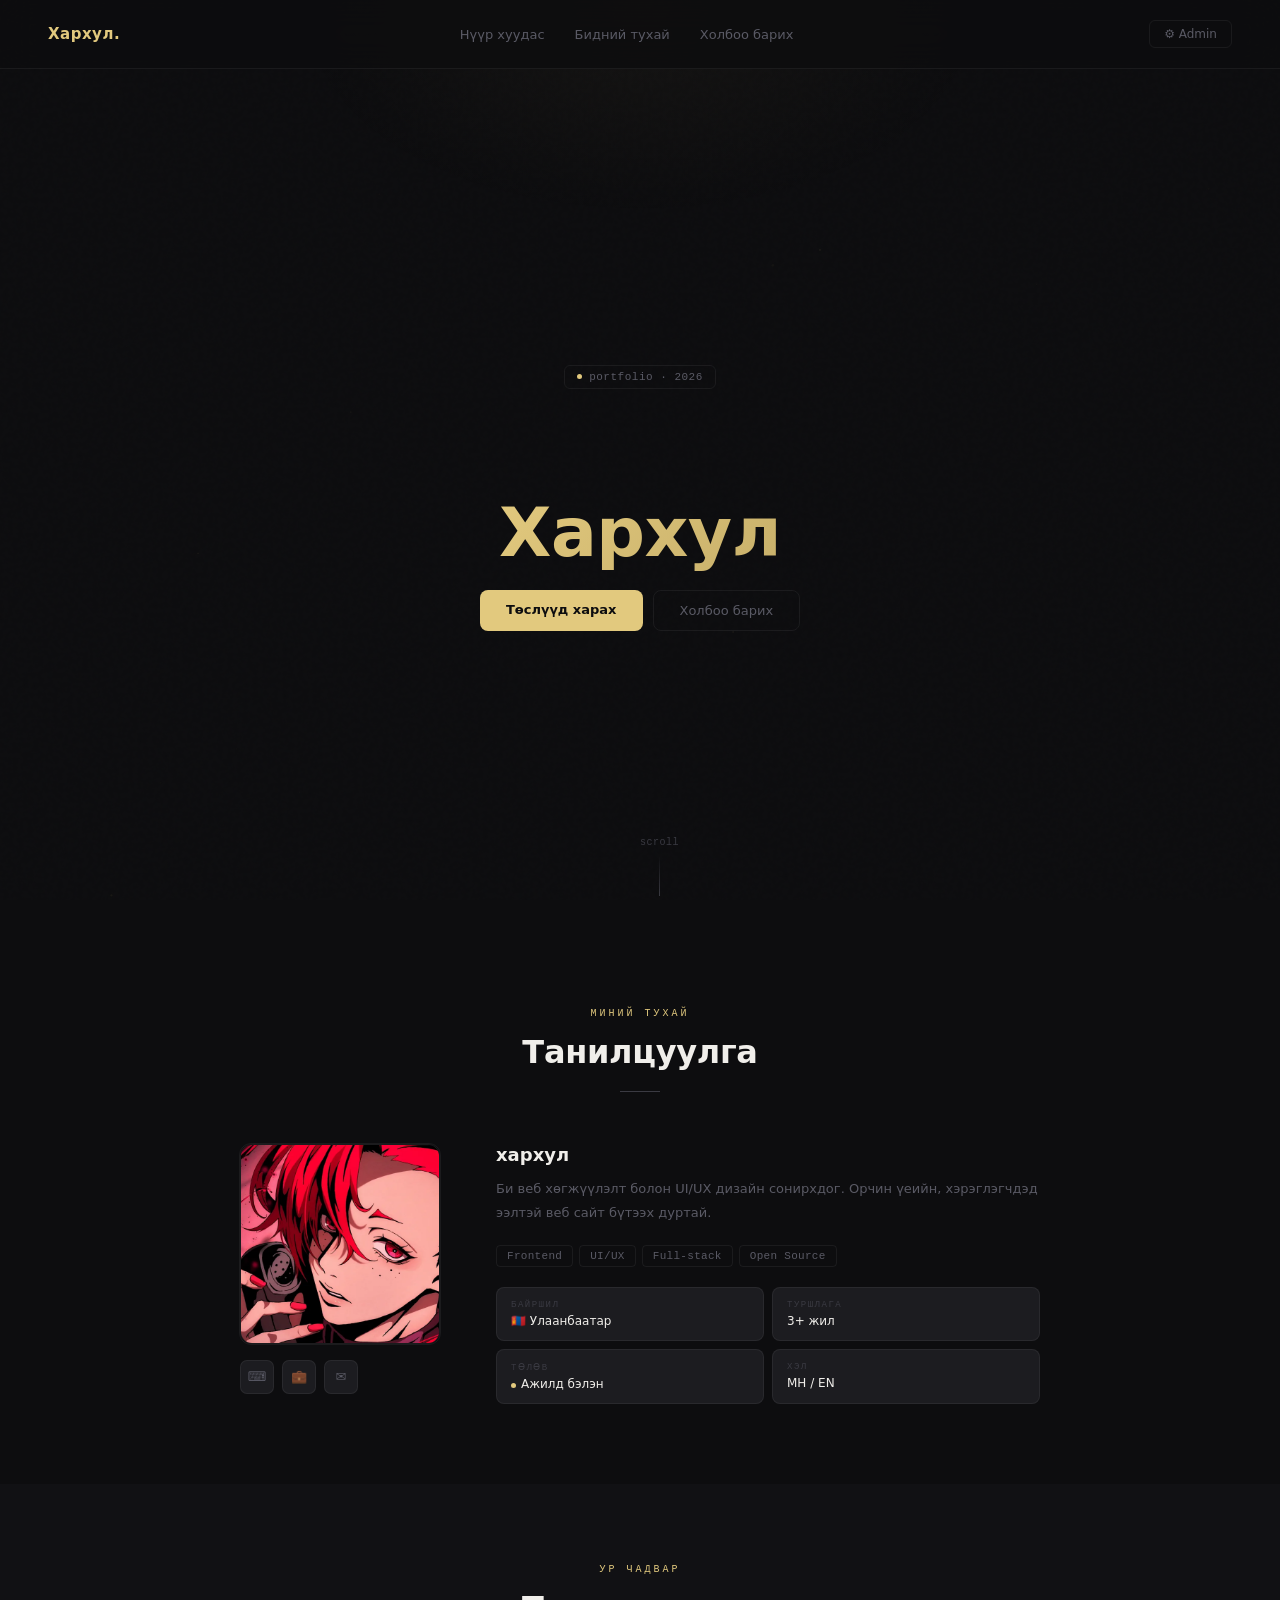
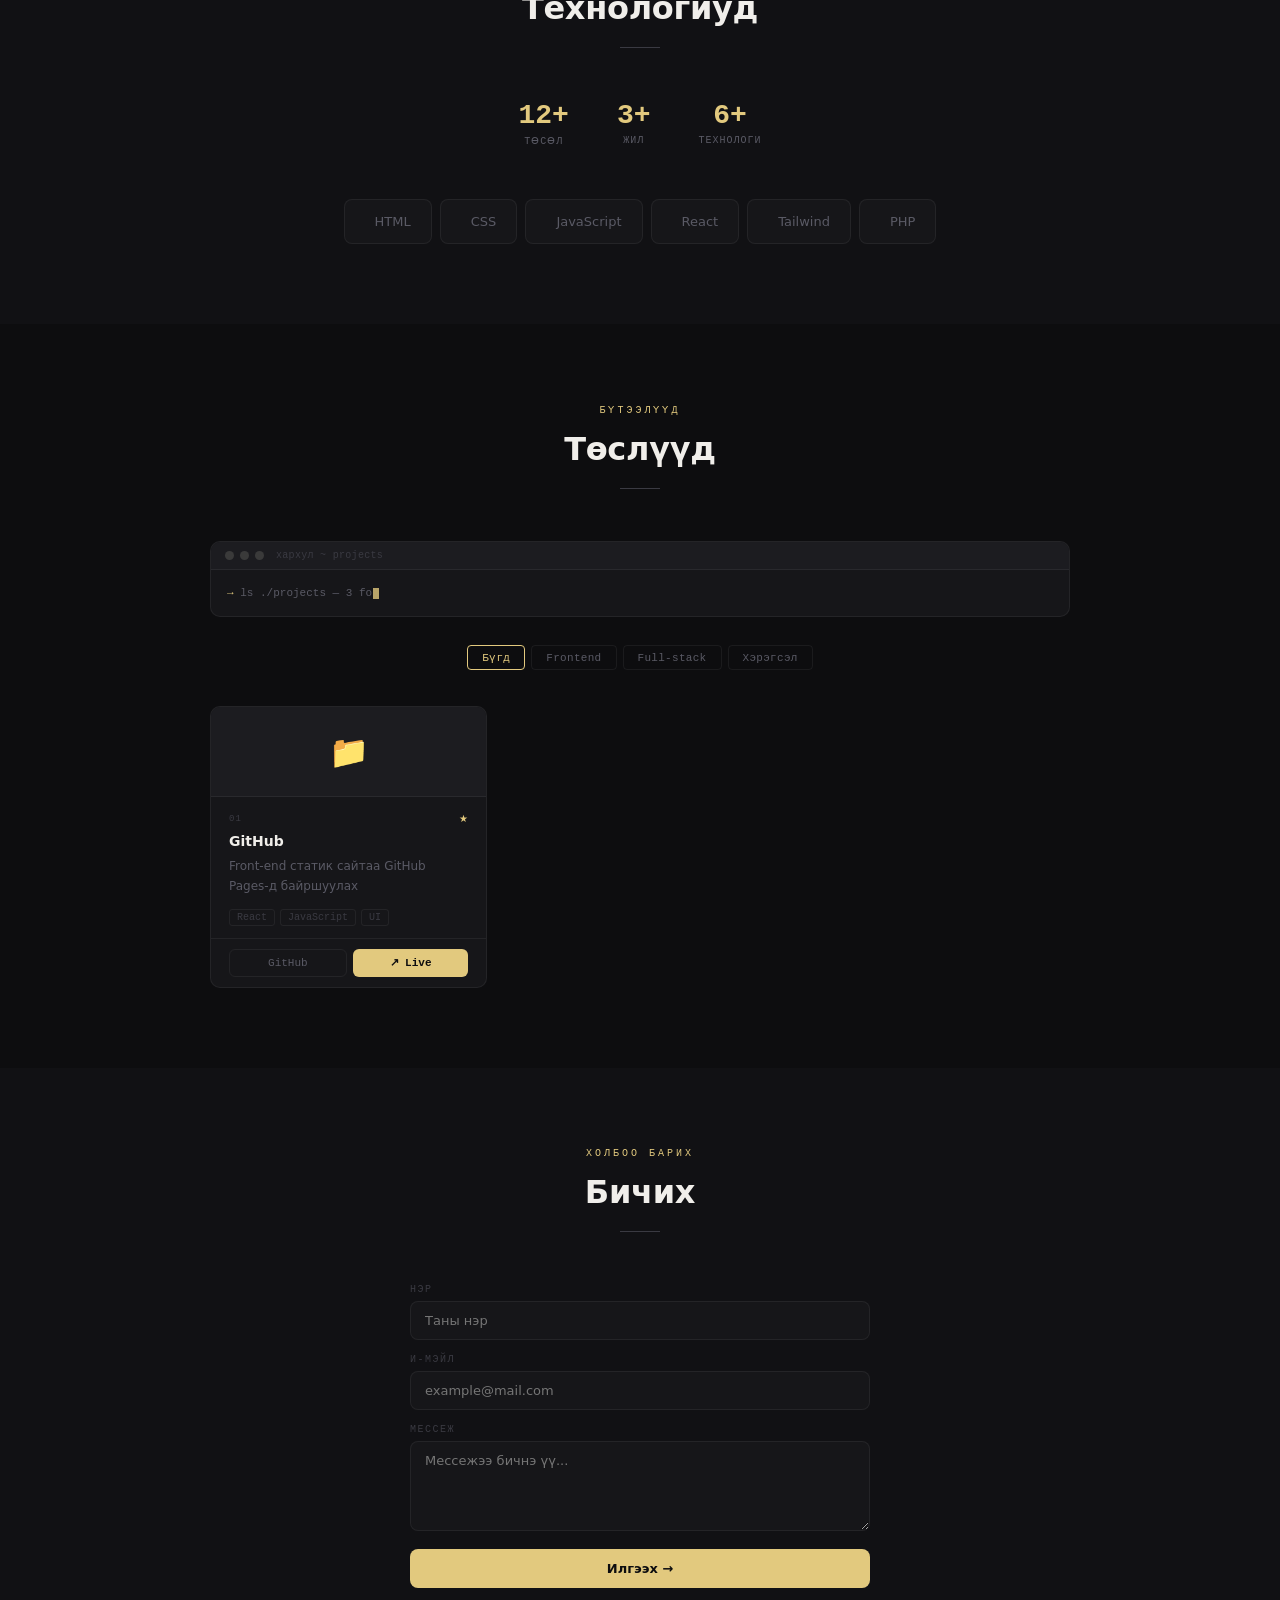
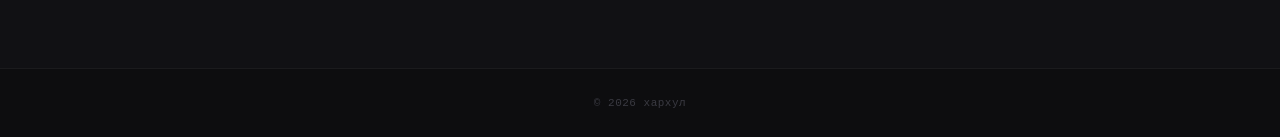
<file: index.html>
<!DOCTYPE html>
<html lang="mn">
<head>
<meta charset="UTF-8">
<style>
*{margin:0;padding:0;box-sizing:border-box;}
:root{
  --accent:#e2c97e;
  --accent2:#c8b06a;
  --bg:#0d0d0f;
  --bg2:#111114;
  --surface:#161619;
  --surface2:#1c1c20;
  --text:#f0eeea;
  --muted:#5a5a65;
  --muted2:#3a3a42;
  --border:rgba(255,255,255,0.06);
  --font:'Segoe UI',system-ui,sans-serif;
  --mono:'Courier New',monospace;
}
body{font-family:var(--font);background:var(--bg);color:var(--text);overflow-x:hidden;}

/* ── VERY SUBTLE GRAIN TEXTURE ── */
body::before{
  content:'';position:fixed;inset:0;z-index:0;pointer-events:none;
  background-image:url("data:image/svg+xml,%3Csvg viewBox='0 0 200 200' xmlns='http://www.w3.org/2000/svg'%3E%3Cfilter id='n'%3E%3CfeTurbulence type='fractalNoise' baseFrequency='0.9' numOctaves='4' stitchTiles='stitch'/%3E%3C/filter%3E%3Crect width='100%25' height='100%25' filter='url(%23n)' opacity='0.03'/%3E%3C/svg%3E");
  opacity:.4;
}

/* ── SINGLE SUBTLE GLOW ── */
.bg-glow{
  position:fixed;top:-20%;left:50%;transform:translateX(-50%);
  width:700px;height:400px;border-radius:50%;
  background:radial-gradient(ellipse,rgba(226,201,126,0.04) 0%,transparent 70%);
  pointer-events:none;z-index:0;
}

/* ── NAV ── */
nav{
  position:fixed;top:0;left:0;right:0;z-index:50;
  display:flex;justify-content:space-between;align-items:center;
  padding:20px 48px;
  background:rgba(13,13,15,0.85);
  backdrop-filter:blur(20px);
  border-bottom:1px solid var(--border);
  animation:slideDown .5s ease both;
}
@keyframes slideDown{from{transform:translateY(-100%);opacity:0;}to{transform:translateY(0);opacity:1;}}
.nav-left{font-size:15px;font-weight:600;letter-spacing:.5px;color:var(--text);}
.nav-left span{color:var(--accent);}
.nav-links{display:flex;gap:2px;}
nav a{color:var(--muted);text-decoration:none;font-size:13px;padding:6px 14px;border-radius:6px;transition:all .2s;}
nav a:hover{color:var(--text);background:rgba(255,255,255,0.04);}
.admin-btn{
  color:var(--muted) !important;
  border:1px solid var(--border);
  border-radius:6px;font-size:12px !important;
  margin-left:16px;
}
.admin-btn:hover{border-color:rgba(255,255,255,0.12) !important;color:var(--text) !important;}

/* ── HERO ── */
#hero{
  min-height:100vh;display:flex;align-items:center;justify-content:center;
  text-align:center;padding:120px 40px 80px;position:relative;z-index:1;
}
.hero-inner{max-width:560px;}
.hero-badge{
  display:inline-flex;align-items:center;gap:7px;
  border:1px solid var(--border);
  border-radius:6px;padding:5px 12px;font-size:11px;
  font-family:var(--mono);color:var(--muted);
  margin-bottom:32px;animation:fadeUp .7s .1s both;
  letter-spacing:.5px;
}
.pulse-dot{width:5px;height:5px;background:var(--accent);border-radius:50%;animation:pulseDot 2.5s infinite;}
@keyframes pulseDot{0%,100%{opacity:1;}50%{opacity:.3;}}

.hero-inner h1{
  font-size:clamp(40px,6.5vw,68px);font-weight:700;line-height:1.1;
  margin-bottom:20px;animation:fadeUp .7s .25s both;
  color:var(--text);letter-spacing:-.5px;
}
.hero-inner h1 em{
  font-style:normal;
  background:linear-gradient(135deg,var(--accent),var(--accent2));
  -webkit-background-clip:text;-webkit-text-fill-color:transparent;background-clip:text;
}
.hero-inner p{
  font-size:15px;color:var(--muted);line-height:1.8;
  max-width:380px;margin:0 auto 40px;animation:fadeUp .7s .4s both;
}
.hero-cta{display:flex;gap:10px;justify-content:center;animation:fadeUp .7s .55s both;}
.cta-primary{
  text-decoration:none;padding:12px 26px;border-radius:8px;
  font-size:13px;font-weight:600;transition:all .2s;
  background:var(--accent);color:#0d0d0f;
}
.cta-primary:hover{background:var(--accent2);transform:translateY(-1px);}
.cta-secondary{
  text-decoration:none;padding:12px 26px;border-radius:8px;
  font-size:13px;font-weight:500;transition:all .2s;
  border:1px solid var(--border);color:var(--muted);
}
.cta-secondary:hover{border-color:rgba(255,255,255,0.12);color:var(--text);}
@keyframes fadeUp{from{opacity:0;transform:translateY(20px);}to{opacity:1;transform:translateY(0);}}

.scroll-hint{
  position:absolute;bottom:32px;left:50%;transform:translateX(-50%);
  display:flex;flex-direction:column;align-items:center;gap:8px;
  font-size:10px;font-family:var(--mono);color:var(--muted2);
  animation:fadeUp .7s .8s both;letter-spacing:.5px;
}
.scroll-line{
  width:1px;height:40px;
  background:linear-gradient(to bottom,transparent,var(--muted2));
  animation:scrollLine 1.8s ease-in-out infinite;
}
@keyframes scrollLine{0%{opacity:0;transform:scaleY(0);transform-origin:top;}50%{opacity:1;transform:scaleY(1);}100%{opacity:0;transform:scaleY(0);transform-origin:bottom;}}

/* ── SECTION ── */
section{padding:80px 48px;position:relative;z-index:1;}
.section-header{text-align:center;margin-bottom:52px;}
.section-eyebrow{
  font-family:var(--mono);font-size:10px;color:var(--accent);
  letter-spacing:3px;text-transform:uppercase;margin-bottom:14px;
  display:block;
}
section h2{
  font-size:clamp(22px,3.5vw,32px);font-weight:600;color:var(--text);
  letter-spacing:-.3px;margin-bottom:10px;
}
.section-sub{font-size:13px;color:var(--muted);line-height:1.7;}

/* thin divider */
.divider{width:40px;height:1px;background:var(--muted2);margin:20px auto 0;}

/* ── ABOUT ── */
#about{background:var(--bg);}
.about-wrap{
  max-width:800px;margin:0 auto;
  display:grid;grid-template-columns:200px 1fr;gap:56px;align-items:start;
}
.photo-frame{position:relative;width:200px;height:200px;}
.photo-ring{
  position:absolute;inset:-1px;border-radius:12px;
  border:1px solid var(--border);
}
.photo-placeholder{
  width:200px;height:200px;border-radius:12px;
  background:var(--surface2);border:1px solid var(--border);
  display:flex;flex-direction:column;align-items:center;justify-content:center;
  gap:8px;color:var(--muted);font-size:11px;font-family:var(--mono);
  overflow:hidden;position:relative;cursor:pointer;transition:border-color .2s;
}
.photo-placeholder:hover{border-color:rgba(255,255,255,0.12);}
.photo-placeholder input[type=file]{position:absolute;inset:0;opacity:0;cursor:pointer;}
.photo-icon-txt{font-size:28px;margin-bottom:4px;}
.photo-preview{width:200px;height:200px;border-radius:12px;object-fit:cover;display:none;border:1px solid var(--border);}

.social-row{display:flex;gap:8px;margin-top:16px;}
.social-btn{
  width:34px;height:34px;border-radius:7px;
  background:var(--surface2);border:1px solid var(--border);
  display:flex;align-items:center;justify-content:center;
  font-size:13px;text-decoration:none;transition:all .2s;color:var(--muted);
}
.social-btn:hover{border-color:rgba(255,255,255,0.12);color:var(--text);}

.about-info h3{font-size:18px;font-weight:600;color:var(--text);margin-bottom:12px;}
.about-info p{font-size:13px;color:var(--muted);line-height:1.85;margin-bottom:20px;}
.info-chips{display:flex;gap:6px;flex-wrap:wrap;margin-bottom:20px;}
.chip{
  font-size:11px;font-family:var(--mono);padding:4px 10px;
  border-radius:4px;border:1px solid var(--border);color:var(--muted);
  letter-spacing:.3px;
}
.info-grid{display:grid;grid-template-columns:1fr 1fr;gap:8px;}
.info-item{
  background:var(--surface2);border:1px solid var(--border);
  border-radius:8px;padding:12px 14px;
}
.info-item-label{font-size:9px;font-family:var(--mono);color:var(--muted2);letter-spacing:1.5px;text-transform:uppercase;margin-bottom:4px;}
.info-item-val{font-size:12px;color:var(--text);}
.status-dot{display:inline-block;width:5px;height:5px;background:var(--accent);border-radius:50%;margin-right:5px;animation:pulseDot 2.5s infinite;}

/* ── SKILLS ── */
#skills{background:var(--bg2);}
.stats-row{display:flex;justify-content:center;gap:48px;margin-bottom:52px;}
.stat-item{text-align:center;}
.stat-num{font-size:28px;font-weight:700;color:var(--accent);font-family:var(--mono);}
.stat-label{font-size:10px;color:var(--muted);font-family:var(--mono);margin-top:4px;letter-spacing:1px;text-transform:uppercase;}
.skills-grid{display:flex;flex-wrap:wrap;justify-content:center;gap:8px;max-width:700px;margin:0 auto;}
.skill-card{
  background:var(--surface);border:1px solid var(--border);
  border-radius:8px;padding:14px 20px;
  font-size:13px;font-weight:500;color:var(--muted);
  cursor:default;transition:all .2s;
  display:flex;align-items:center;gap:10px;
}
.skill-card:hover{border-color:rgba(255,255,255,0.1);color:var(--text);transform:translateY(-2px);}
.skill-icon{font-size:16px;}
.skill-bar{height:1px;border-radius:1px;margin-top:8px;background:var(--muted2);width:100%;}
.skill-fill{height:100%;border-radius:1px;background:var(--accent);animation:growBar 1.2s .6s ease both;}
@keyframes growBar{from{width:0;}}

/* ── PROJECTS ── */
#projects{background:var(--bg);}
.filter-tabs{display:flex;justify-content:center;gap:6px;margin-bottom:36px;}
.filter-tab{
  font-size:11px;font-family:var(--mono);padding:5px 14px;
  border-radius:4px;border:1px solid var(--border);
  background:transparent;color:var(--muted);cursor:pointer;transition:all .2s;letter-spacing:.3px;
}
.filter-tab:hover{color:var(--text);border-color:rgba(255,255,255,0.1);}
.filter-tab.active{border-color:var(--accent);color:var(--accent);}

.projects-grid{max-width:860px;margin:0 auto;display:grid;grid-template-columns:repeat(auto-fill,minmax(260px,1fr));gap:14px;}
.project-card{
  background:var(--surface);border:1px solid var(--border);
  border-radius:10px;overflow:hidden;
  transition:all .25s cubic-bezier(.25,.46,.45,.94);
  animation:cardIn .5s ease both;
}
@keyframes cardIn{from{opacity:0;transform:translateY(20px);}to{opacity:1;transform:translateY(0);}}
.project-card:hover{border-color:rgba(255,255,255,0.1);transform:translateY(-4px);box-shadow:0 12px 40px rgba(0,0,0,0.4);}
.project-card.clickable{cursor:pointer}

.card-banner{
  height:90px;background:var(--surface2);
  display:flex;align-items:center;justify-content:center;
  position:relative;overflow:hidden;
  border-bottom:1px solid var(--border);
}
.card-banner-emoji{font-size:32px;transition:transform .3s ease;}
.project-card:hover .card-banner-emoji{transform:scale(1.15);}
.featured-badge{
  position:absolute;top:10px;right:10px;
  font-size:9px;font-family:var(--mono);padding:2px 7px;
  border-radius:3px;border:1px solid rgba(226,201,126,0.3);
  color:var(--accent);letter-spacing:.5px;background:rgba(226,201,126,0.05);
}

.card-body{padding:16px 18px 12px;}
.card-meta{display:flex;align-items:center;justify-content:space-between;margin-bottom:8px;}
.card-num{font-family:var(--mono);font-size:9px;color:var(--muted2);letter-spacing:1px;}
.card-stars{font-family:var(--mono);font-size:10px;color:var(--muted);display:flex;align-items:center;gap:3px;}
.card-stars span{color:var(--accent);}
.card-title{font-size:14px;font-weight:600;color:var(--text);margin-bottom:7px;transition:color .2s;}
.project-card:hover .card-title{color:var(--accent);}
.card-desc{font-size:12px;color:var(--muted);line-height:1.7;margin-bottom:12px;}
.card-tags{display:flex;gap:5px;flex-wrap:wrap;}
.card-tag{font-size:10px;font-family:var(--mono);padding:2px 7px;border-radius:3px;border:1px solid var(--border);color:var(--muted2);}

.card-footer{
  display:flex;gap:6px;border-top:1px solid var(--border);padding:10px 18px;
}
.card-btn{
  flex:1;padding:7px;border-radius:6px;border:none;
  font-size:11px;font-family:var(--mono);
  cursor:pointer;transition:all .2s;text-decoration:none;
  display:flex;align-items:center;justify-content:center;gap:5px;
}
.btn-github{background:transparent;border:1px solid var(--border);color:var(--muted);}
.btn-github:hover{border-color:rgba(255,255,255,0.12);color:var(--text);}
.btn-live{background:var(--accent);color:#0d0d0f;font-weight:700;}
.btn-live:hover{background:var(--accent2);}
.gh-icon{width:12px;height:12px;fill:currentColor;}

/* terminal */
.terminal-wrap{
  max-width:860px;margin:0 auto 28px;
  background:var(--surface);border:1px solid var(--border);border-radius:10px;overflow:hidden;
}
.terminal-bar{
  background:var(--surface2);border-bottom:1px solid var(--border);
  padding:8px 14px;display:flex;align-items:center;gap:6px;
}
.t-dot{width:9px;height:9px;border-radius:50%;}
.t-dot:nth-child(1){background:#3a3a3a;}
.t-dot:nth-child(2){background:#3a3a3a;}
.t-dot:nth-child(3){background:#3a3a3a;}
.terminal-title{font-family:var(--mono);font-size:10px;color:var(--muted2);margin-left:6px;letter-spacing:.3px;}
.terminal-body{padding:12px 16px;font-family:var(--mono);font-size:11px;color:var(--muted);line-height:2;}
.t-prompt{color:var(--accent);}
.t-cursor{display:inline-block;width:6px;height:11px;background:var(--accent);margin-left:1px;animation:blink .7s infinite;vertical-align:middle;opacity:.8;}
@keyframes blink{0%,100%{opacity:.8;}50%{opacity:0;}}

/* add card */
.add-card{
  background:var(--surface);border:1px dashed var(--muted2);
  border-radius:10px;min-height:260px;
  display:flex;flex-direction:column;align-items:center;justify-content:center;
  gap:10px;cursor:pointer;transition:all .2s;color:var(--muted2);
  font-family:var(--mono);font-size:11px;letter-spacing:.3px;
}
.add-card:hover{border-color:var(--muted);color:var(--muted);}
.add-icon{font-size:22px;transition:transform .25s;}
.add-card:hover .add-icon{transform:rotate(90deg);}

/* ── CONTACT ── */
#contact{background:var(--bg2);}
.contact-wrap{max-width:460px;margin:0 auto;}
.contact-field{margin-bottom:14px;}
.contact-field label{display:block;font-size:10px;font-family:var(--mono);color:var(--muted2);margin-bottom:6px;letter-spacing:1.5px;text-transform:uppercase;}
.contact-field input,.contact-field textarea{
  width:100%;background:var(--surface);border:1px solid var(--border);
  border-radius:8px;padding:11px 14px;font-size:13px;
  color:var(--text);font-family:var(--font);outline:none;transition:all .2s;
}
.contact-field input:focus,.contact-field textarea:focus{border-color:rgba(255,255,255,0.12);box-shadow:none;}
.contact-field textarea{resize:vertical;min-height:90px;}
.submit-btn{
  width:100%;padding:12px;border-radius:8px;border:none;
  background:var(--accent);color:#0d0d0f;font-size:13px;font-weight:700;
  font-family:var(--font);cursor:pointer;transition:all .2s;
}
.submit-btn:hover{background:var(--accent2);transform:translateY(-1px);}
.success-msg{
  margin-top:12px;padding:11px 16px;
  background:var(--surface);border:1px solid var(--border);
  border-radius:8px;text-align:center;font-size:12px;color:var(--muted);
  display:none;font-family:var(--mono);
}

/* ── FOOTER ── */
footer{
  text-align:center;padding:28px;font-size:11px;color:var(--muted2);
  border-top:1px solid var(--border);z-index:1;position:relative;
  font-family:var(--mono);letter-spacing:.5px;
}

/* ── CANVAS ── */
#pcanvas{position:fixed;inset:0;width:100%;height:100%;pointer-events:none;z-index:0;opacity:.2;}

/* ── REVEAL ── */
.reveal{opacity:0;transform:translateY(20px);transition:opacity .6s ease,transform .6s ease;}
.reveal.visible{opacity:1;transform:translateY(0);}
</style>
</head>
<body>

<canvas id="pcanvas"></canvas>
<div class="bg-glow"></div>
<div class="starfield" id="starfield"></div>

<nav>
  <div class="nav-left"><span id="site-brand">Хархул</span><span>.</span></div>
  <div class="nav-links" id="nav-links"></div>
  <a class="admin-btn" href="login.html">⚙ Admin</a>
</nav>

<!-- HERO -->
<section id="hero">
  <div class="hero-inner">
    <div class="hero-badge">
      <span class="pulse-dot"></span>
      <span>portfolio · 2026</span>
    </div>
    <h1 id="hero-greeting"><br><em id="hero-name"></em></h1>
  
    <div class="hero-cta">
      <a href="#projects" class="cta-primary">Төслүүд харах</a>
      <a href="#contact" class="cta-secondary">Холбоо барих</a>
    </div>
  </div>
  <div class="scroll-hint">
    <span>scroll</span>
    <div class="scroll-line"></div>
  </div>
</section>

<!-- ABOUT -->
<section id="about">
  <div class="section-header reveal">
    <span class="section-eyebrow">миний тухай</span>
    <h2>Танилцуулга</h2>
    <div class="divider"></div>
  </div>
  <div class="about-wrap reveal">
    <div>
      <div class="photo-frame">
        <div class="photo-ring"></div>
        <div class="photo-placeholder" id="photo-placeholder">
          <div class="photo-icon-txt">📷</div>
          <span>Локал зураг: jojo.jpg ашиглана</span>
        </div>
        <img class="photo-preview" id="photo-preview" alt="Profile"/>
      </div>
      <div class="social-row">
        <a class="social-btn" href="#">⌨</a>
        <a class="social-btn" href="#">💼</a>
        <a class="social-btn" href="#">✉</a>
      </div>
    </div>
    <div class="about-info">
      <h3>хархул</h3>
      <p>Би веб хөгжүүлэлт болон UI/UX дизайн сонирхдог. Орчин үеийн, хэрэглэгчдэд ээлтэй веб сайт бүтээх дуртай.</p>
      <div class="info-chips">
        <span class="chip">Frontend</span>
        <span class="chip">UI/UX</span>
        <span class="chip">Full-stack</span>
        <span class="chip">Open Source</span>
      </div>
      <div class="info-grid">
        <div class="info-item">
          <div class="info-item-label">байршил</div>
          <div class="info-item-val">🇲🇳 Улаанбаатар</div>
        </div>
        <div class="info-item">
          <div class="info-item-label">туршлага</div>
          <div class="info-item-val">3+ жил</div>
        </div>
        <div class="info-item">
          <div class="info-item-label">төлөв</div>
          <div class="info-item-val"><span class="status-dot"></span>Ажилд бэлэн</div>
        </div>
        <div class="info-item">
          <div class="info-item-label">хэл</div>
          <div class="info-item-val">МН / EN</div>
        </div>
      </div>
    </div>
  </div>
</section>

<!-- SKILLS -->
<section id="skills">
  <div class="section-header reveal">
    <span class="section-eyebrow">ур чадвар</span>
    <h2>Технологиуд</h2>
    <div class="divider"></div>
  </div>
  <div style="text-align:center" class="reveal">
    <div class="stats-row">
      <div class="stat-item"><div class="stat-num" data-target="12">0</div><div class="stat-label">төсөл</div></div>
      <div class="stat-item"><div class="stat-num" data-target="3">0</div><div class="stat-label">жил</div></div>
      <div class="stat-item"><div class="stat-num" data-target="6">0</div><div class="stat-label">технологи</div></div>
    </div>
  </div>
  <div class="skills-grid reveal">
    <div class="skill-card"><span class="skill-icon"></span>HTML</div>
    <div class="skill-card"><span class="skill-icon"></span>CSS</div>
    <div class="skill-card"><span class="skill-icon"></span>JavaScript</div>
    <div class="skill-card"><span class="skill-icon"></span>React</div>
    <div class="skill-card"><span class="skill-icon"></span>Tailwind</div>
    <div class="skill-card"><span class="skill-icon"></span>PHP</div>
  </div>
</section>

<!-- PROJECTS -->
<section id="projects">
  <div class="section-header reveal">
    <span class="section-eyebrow">бүтээлүүд</span>
    <h2>Төслүүд</h2>
    <div class="divider"></div>
  </div>

  <div class="terminal-wrap reveal">
    <div class="terminal-bar">
      <div class="t-dot"></div><div class="t-dot"></div><div class="t-dot"></div>
      <span class="terminal-title">хархул ~ projects</span>
    </div>
    <div class="terminal-body">
      <span class="t-prompt">→ </span><span id="typed-text"></span><span class="t-cursor"></span>
    </div>
  </div>

  <div class="filter-tabs reveal">
    <button class="filter-tab active" onclick="filterCards(this,'all')">Бүгд</button>
    <button class="filter-tab" onclick="filterCards(this,'frontend')">Frontend</button>
    <button class="filter-tab" onclick="filterCards(this,'fullstack')">Full-stack</button>
    <button class="filter-tab" onclick="filterCards(this,'tool')">Хэрэгсэл</button>
  </div>

  <div class="projects-grid" id="projects-grid"></div>
</section>

<!-- CONTACT -->
<section id="contact">
  <div class="section-header reveal">
    <span class="section-eyebrow">холбоо барих</span>
    <h2>Бичих</h2>
    <div class="divider"></div>
  </div>
  <div class="contact-wrap reveal">
    <div class="contact-field"><label>нэр</label><input id="contact-name" type="text" placeholder="Таны нэр"/></div>
    <div class="contact-field"><label>и-мэйл</label><input id="contact-email" type="email" placeholder="example@mail.com"/></div>
    <div class="contact-field"><label>мессеж</label><textarea id="contact-message" placeholder="Мессежээ бичнэ үү..."></textarea></div>
    <button class="submit-btn" onclick="handleSubmit(this)">Илгээх →</button>
    <div class="success-msg" id="success-msg">Амжилттай илгээгдлээ.</div>
  </div>
</section>

<footer>© 2026 хархул</footer>

<script src="shared.js"></script>
<script>
// Stars — very few, very faint
(function(){
  const sf=document.getElementById('starfield');
  for(let i=0;i<50;i++){
    const s=document.createElement('div');s.className='star';
    const z=Math.random()*.8+.2;
    s.style.cssText=`width:${z}px;height:${z}px;top:${Math.random()*100}%;left:${Math.random()*100}%;animation-duration:${3+Math.random()*5}s;animation-delay:-${Math.random()*8}s;`;
    sf.appendChild(s);
  }
})();

// Particles — minimal
(function(){
  const c=document.getElementById('pcanvas'),ctx=c.getContext('2d');
  let W,H;
  function r(){W=c.width=window.innerWidth;H=c.height=window.innerHeight;}
  r();window.addEventListener('resize',r);
  const ps=Array.from({length:30},()=>({
    x:Math.random()*window.innerWidth,y:Math.random()*window.innerHeight,
    r:Math.random()*1.2+.2,vx:(Math.random()-.5)*.2,vy:(Math.random()-.5)*.2,
    a:Math.random()*.25+.05
  }));
  function draw(){
    ctx.clearRect(0,0,W,H);
    for(let i=0;i<ps.length;i++) for(let j=i+1;j<ps.length;j++){
      const dx=ps[i].x-ps[j].x,dy=ps[i].y-ps[j].y,d=Math.sqrt(dx*dx+dy*dy);
      if(d<100){ctx.beginPath();ctx.strokeStyle=`rgba(226,201,126,${(1-d/100)*.04})`;ctx.lineWidth=.5;ctx.moveTo(ps[i].x,ps[i].y);ctx.lineTo(ps[j].x,ps[j].y);ctx.stroke();}
    }
    ps.forEach(p=>{
      ctx.beginPath();ctx.arc(p.x,p.y,p.r,0,Math.PI*2);
      ctx.fillStyle='#e2c97e';ctx.globalAlpha=p.a;ctx.fill();ctx.globalAlpha=1;
      p.x+=p.vx;p.y+=p.vy;
      if(p.x<0||p.x>W)p.vx*=-1;if(p.y<0||p.y>H)p.vy*=-1;
    });
    requestAnimationFrame(draw);
  }
  draw();
})();

// Reveal
const ro=new IntersectionObserver((es)=>{es.forEach((e,i)=>{if(e.isIntersecting){setTimeout(()=>e.target.classList.add('visible'),i*80);ro.unobserve(e.target);}});},{threshold:.06});
document.querySelectorAll('.reveal').forEach(el=>ro.observe(el));

// Counter
const co=new IntersectionObserver((es)=>{es.forEach(e=>{if(!e.isIntersecting)return;const el=e.target,t=+el.dataset.target;let s=0;const step=()=>{s+=Math.ceil(t/30);if(s>=t){el.textContent=t+'+';return;}el.textContent=s;requestAnimationFrame(step);};requestAnimationFrame(step);co.unobserve(el);});},{threshold:.5});
document.querySelectorAll('[data-target]').forEach(el=>co.observe(el));

// Smooth scroll
document.querySelectorAll('a[href^="#"]').forEach(a => {
  a.addEventListener('click', e => {
    e.preventDefault();
    const href = a.getAttribute('href');
    if (!href) return;
    if (href === '#' || href === '#top') {
      window.scrollTo({ top: 0, behavior: 'smooth' });
      return;
    }
    try {
      const t = document.querySelector(href);
      if (t) t.scrollIntoView({ behavior: 'smooth' });
    } catch (err) {
      // ignore invalid selectors
    }
  });
});

// Terminal
const lines=['ls ./projects — 3 found','git status: up to date'];
let li=0,ci=0,text='';
const el=document.getElementById('typed-text');
function type(){
  if(li>=lines.length)return;
  const line=lines[li];
  if(ci<line.length){text+=line[ci++];el.textContent=text;setTimeout(type,45);}
  else{setTimeout(()=>{text+='\n→ ';el.textContent=text;li++;ci=0;setTimeout(type,500);},700);}
}
setTimeout(type,600);

// Filter
function filterCards(btn,cat){
  document.querySelectorAll('.filter-tab').forEach(b=>b.classList.remove('active'));
  btn.classList.add('active');
  document.querySelectorAll('.project-card').forEach(c=>{
    const show=cat==='all'||c.dataset.cat===cat;
    c.style.display=show?'':'none';
    if(show){c.style.animation='none';c.offsetHeight;c.style.animation='cardIn .35s ease both';}
  });
}

// Photo
// Photo uploads disabled — use local jojo.jpg via Store.default/profile

// Submit
function handleSubmit(btn){
  const name = document.getElementById('contact-name').value.trim();
  const email = document.getElementById('contact-email').value.trim();
  const message = document.getElementById('contact-message').value.trim();
  if(!name || !message){
    try{ showToast('⚠ Нэр болон мессежээ оруулна уу'); }catch(e){}
    return;
  }
  btn.textContent='Илгээж байна...';
  try{ Store.addMessage({ name, email, message }); }catch(e){}
  setTimeout(()=>{
    btn.textContent='Илгээх →';
    document.getElementById('success-msg').style.display='block';
    setTimeout(()=>document.getElementById('success-msg').style.display='none',4000);
    document.getElementById('contact-name').value='';
    document.getElementById('contact-email').value='';
    document.getElementById('contact-message').value='';
  },1000);
}
</script>
</body>
</html>

<script>
  (function(){
    function attachSmoothScroll(container){
      container.querySelectorAll('a[href^="#"]').forEach(a=>{
        a.addEventListener('click', e=>{
          e.preventDefault();
          const href = a.getAttribute('href');
          try{ const t = document.querySelector(href); if(t) t.scrollIntoView({behavior:'smooth'}); }catch(err){}
        });
      });
    }

    function renderMenus(){
      const container = document.getElementById('nav-links'); if(!container) return;
      const menus = Store.getMenus();
      container.innerHTML = '';
      menus.forEach(m=>{
        const a = document.createElement('a'); a.href = m.url; a.textContent = m.name; container.appendChild(a);
      });
      attachSmoothScroll(container);
    }

    function renderProfile(){
      const p = Store.getProfile() || {};
      const site = document.getElementById('site-brand'); if(site) site.textContent = p.name || site.textContent;
      const hn = document.getElementById('hero-name'); if(hn) hn.textContent = p.name || hn.textContent;
      const hb = document.getElementById('hero-bio'); if(hb) hb.textContent = p.bio || hb.textContent;
      const prev = document.getElementById('photo-preview');
      const ph = document.getElementById('photo-placeholder');
      if(p.photo){
        if(prev){ prev.src = p.photo; prev.style.display = 'block'; }
        if(ph) ph.style.display = 'none';
      } else {
        if(prev) prev.style.display = 'none';
        if(ph) ph.style.display = 'block';
      }
    }

    function renderProjects(){
      const grid = document.getElementById('projects-grid'); if(!grid) return;
      const projects = Store.getNews().filter(n=>n.type==='project');
      if(projects.length===0){ grid.innerHTML = '<div class="empty-state"><div class="icon">🚧</div>Төслүүд байхгүй байна</div>'; return; }
      grid.innerHTML = projects.map((n,i)=>{
        const repo = n.repo ? n.repo : '';
        const live = n.live ? n.live : '';
        const target = live || repo || '';
        const repoBtn = repo ? `<a class="card-btn btn-github" href="${repo}" target="_blank" onclick="event.stopPropagation()">GitHub</a>` : `<a class="card-btn btn-github" href="#" style="opacity:.45;pointer-events:none" onclick="event.stopPropagation()">GitHub</a>`;
        const liveBtn = target ? `<a class="card-btn btn-live" href="${target}" target="_blank" onclick="event.stopPropagation()">↗ Live</a>` : `<a class="card-btn btn-live" href="#" style="opacity:.45;pointer-events:none" onclick="event.stopPropagation()">↗ Live</a>`;
        const cardClass = `project-card${target ? ' clickable' : ''}`;
        const dataTarget = target ? ` data-target=${JSON.stringify(target)}` : '';
        const onClickAttr = target ? ` onclick="window.open(this.dataset.target, '_blank')"` : ` onclick="try{ showToast('Live болон GitHub холбоос олдсонгүй'); }catch(e){}"`;
        return `
          <div class="${cardClass}"${dataTarget}${onClickAttr} data-cat="${(n.tags||[]).includes('frontend')?'frontend':'fullstack'}" style="animation-delay:${i*0.05}s">
            <div class="card-banner"><span class="card-banner-emoji">📁</span></div>
            <div class="card-body">
              <div class="card-meta"><span class="card-num">${String(i+1).padStart(2,'0')}</span><span class="card-stars"><span>★</span></span></div>
              <div class="card-title">${n.title}</div>
              <div class="card-desc">${n.content}</div>
              <div class="card-tags">${(n.tags||[]).map(t=>`<span class="card-tag">${t}</span>`).join('')}</div>
            </div>
            <div class="card-footer">
              ${repoBtn}
              ${liveBtn}
            </div>
          </div>
        `;
      }).join('');
    }

    // initial render
    try{ renderMenus(); renderProfile(); renderProjects(); }catch(e){}

    // watch for storage changes from admin page
    window.addEventListener('storage', e=>{
      if(!e.key) return; if(e.key.startsWith('cms_')){ try{ renderMenus(); renderProfile(); renderProjects(); }catch(err){} }
    });
  })();
</script>
</file>
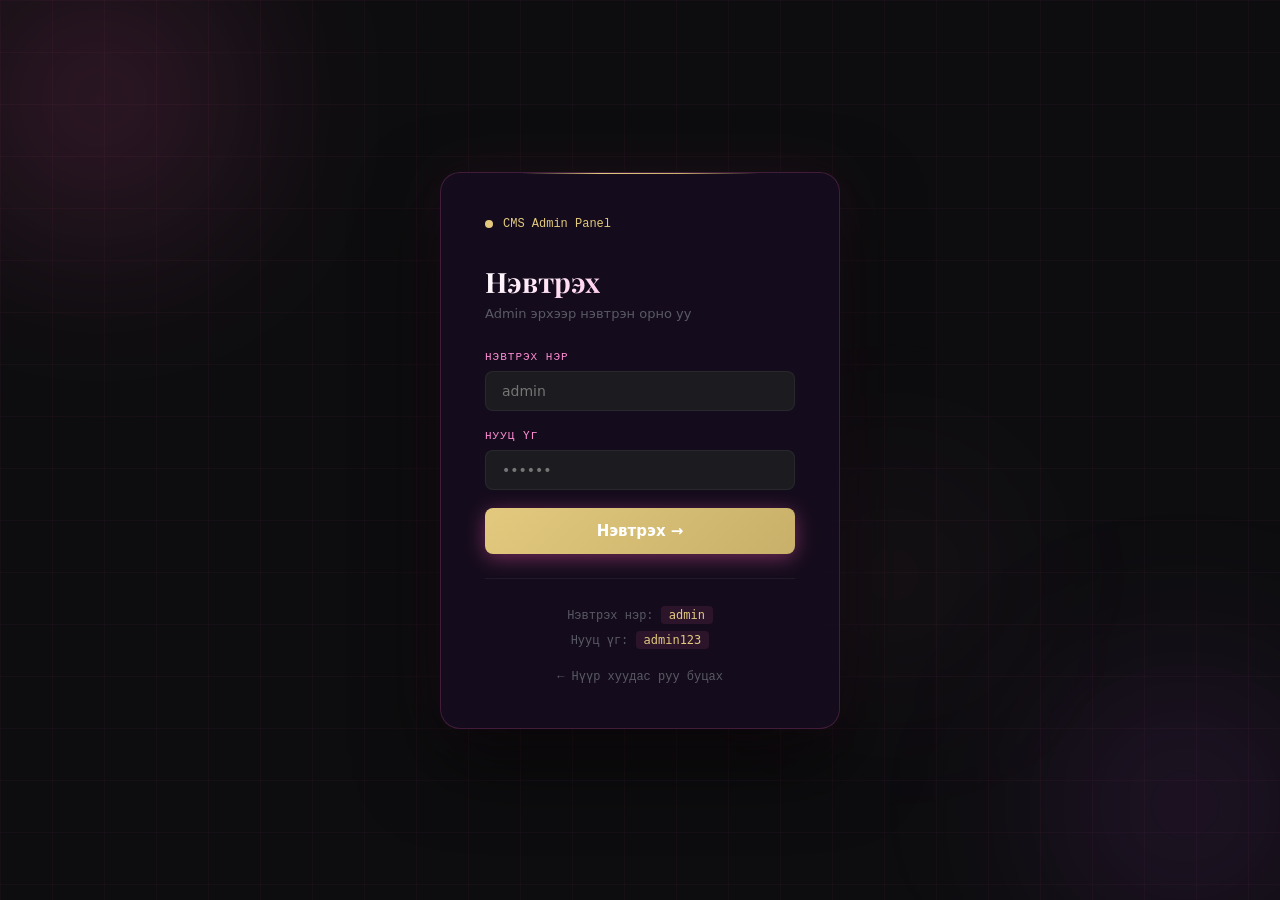
<file: admin.html>
<!DOCTYPE html>
<html lang="mn">
<head>
<meta charset="UTF-8">
<meta name="viewport" content="width=device-width, initial-scale=1.0">
<title>Admin Dashboard </title>
<link rel="stylesheet" href="shared.css">
<style>
  :root{
    --accent:#e2c97e;
    --accent2:#c8b06a;
    --bg:#0d0d0f;
    --bg2:#111114;
    --surface:#161619;
    --surface2:#1c1c20;
    --text:#f0eeea;
    --muted:#5a5a65;
    --muted2:#3a3a42;
    --border:rgba(255,255,255,0.06);
    --font:'Segoe UI',system-ui,sans-serif;
    --mono:'Courier New',monospace;
  }
  .admin-layout { display: flex; min-height: 100vh; }

  /* ── SIDEBAR ── */
  .sidebar {
    width: 230px; background: var(--surface); border-right: 1px solid var(--border-glow);
    display: flex; flex-direction: column; padding: 24px 0;
    position: fixed; top: 0; left: 0; bottom: 0;
    box-shadow: 4px 0 30px rgba(0,0,0,.3);
  }
  .sidebar::before {
    content: ''; position: absolute; top: 0; left: 0; right: 0; height: 2px;
    background: linear-gradient(90deg, var(--accent), var(--accent2));
  }
  .sidebar-logo {
    font-family: var(--display); font-size: 18px; font-weight: 700;
    color: transparent;
    background: linear-gradient(135deg, var(--accent-soft), var(--accent2));
    -webkit-background-clip: text; background-clip: text;
    padding: 0 22px 22px;
    border-bottom: 1px solid var(--border);
    margin-bottom: 16px;
    display: flex; align-items: center; gap: 10px;
  }
  .sidebar-logo-dot {
    width: 8px; height: 8px; background: var(--accent); border-radius: 50%;
    animation: pulseDot 1.8s infinite; flex-shrink: 0;
  }
  @keyframes pulseDot {
    0%,100% { box-shadow: 0 0 0 0 rgba(255,90,180,.6); }
    50% { box-shadow: 0 0 0 6px rgba(255,90,180,0); }
  }

  .sidebar-menu { flex: 1; padding: 4px 12px; }
  .sidebar-item {
    display: flex; align-items: center; gap: 12px;
    padding: 11px 14px; font-size: 14px; color: var(--muted);
    cursor: pointer; transition: all .2s;
    border-radius: 10px; border: none;
    background: none; width: 100%; text-align: left;
    font-family: var(--font); margin-bottom: 4px;
    position: relative;
  }
  .sidebar-item:hover { color: var(--text); background: rgba(255,90,180,0.07); }
  .sidebar-item.active {
    color: var(--accent); background: rgba(255,90,180,0.12);
    border: 1px solid rgba(255,90,180,0.2);
  }
  .sidebar-icon { font-size: 16px; width: 22px; text-align: center; }

  .sidebar-divider { height: 1px; background: var(--border); margin: 10px 12px; }
  .sidebar-footer { padding: 16px 22px; border-top: 1px solid var(--border); }

  /* Admin user info in sidebar footer */
  .sidebar-user {
    display: flex; align-items: center; gap: 12px; margin-bottom: 12px;
    padding: 10px 14px; background: rgba(255,90,180,0.06);
    border-radius: 10px; border: 1px solid rgba(255,90,180,0.12);
  }
  .sidebar-avatar {
    width: 34px; height: 34px; border-radius: 50%; flex-shrink: 0;
    background: linear-gradient(135deg, var(--accent), var(--accent2));
    display: flex; align-items: center; justify-content: center;
    font-size: 16px; font-weight: 700; color: #fff;
    font-family: var(--display);
  }
  .sidebar-user-info { flex: 1; min-width: 0; }
  .sidebar-user-name { font-size: 13px; font-weight: 600; color: var(--text); white-space: nowrap; overflow: hidden; text-overflow: ellipsis; }
  .sidebar-user-role { font-size: 11px; font-family: var(--mono); color: var(--muted); }

  .logout-btn {
    display: flex; align-items: center; gap: 10px;
    cursor: pointer; color: var(--muted); transition: all .2s;
    background: none; border: none; font-family: var(--font);
    font-size: 13px; padding: 10px 14px; width: 100%;
    border-radius: 8px;
  }
  .logout-btn:hover { color: var(--danger); background: rgba(255,68,102,0.08); }

  /* ── MAIN ── */
  .admin-main { margin-left: 230px; flex: 1; padding: 36px; }

  /* ── TOP BAR ── */
  .topbar {
    display: flex; align-items: center; justify-content: space-between;
    margin-bottom: 32px;
  }
  .topbar-title { font-family: var(--display); font-size: 26px; font-weight: 700; }
  .topbar-sub { font-size: 13px; color: var(--muted); margin-top: 4px; }
  .topbar-tag {
    font-family: var(--mono); font-size: 11px; padding: 6px 14px;
    background: rgba(255,90,180,0.1); border: 1px solid rgba(255,90,180,0.25);
    border-radius: 20px; color: var(--accent-soft);
  }

  /* ── SECTION VISIBILITY ── */
  .admin-section { display: none; animation: fadeIn .3s ease; }
  .admin-section.active { display: block; }
  @keyframes fadeIn { from { opacity: 0; transform: translateY(8px); } to { opacity: 1; transform: translateY(0); } }

  /* ── STATS GRID ── */
  .stats-grid { display: grid; grid-template-columns: repeat(4, 1fr); gap: 18px; margin-bottom: 28px; }
  .stat-card {
    background: var(--surface); border: 1px solid var(--border-glow);
    border-radius: 14px; padding: 24px 26px; transition: all .25s;
    position: relative; overflow: hidden; cursor: pointer;
  }
  .stat-card::after {
    content: ''; position: absolute; bottom: 0; left: 0; right: 0; height: 2px;
    background: linear-gradient(90deg, var(--accent), var(--accent2));
    transform: scaleX(0); transition: transform .3s; transform-origin: left;
  }
  .stat-card:hover { border-color: rgba(255,90,180,0.35); transform: translateY(-2px); box-shadow: 0 8px 30px rgba(255,90,180,0.12); }
  .stat-card:hover::after { transform: scaleX(1); }
  .stat-icon { font-size: 26px; margin-bottom: 12px; }
  .stat-label { font-size: 11px; font-family: var(--mono); color: var(--muted); text-transform: uppercase; letter-spacing: 1px; margin-bottom: 8px; }
  .stat-value { font-size: 40px; font-weight: 700; font-family: var(--display); background: linear-gradient(135deg, var(--accent), var(--accent2)); -webkit-background-clip: text; -webkit-text-fill-color: transparent; background-clip: text; }

  /* ── SECTION HEADER ── */
  .section-header { display: flex; align-items: flex-start; justify-content: space-between; margin-bottom: 24px; }
  .section-header h1 { font-size: 22px; font-weight: 700; font-family: var(--display); }
  .section-header p { font-size: 13px; color: var(--muted); margin-top: 4px; }

  /* ── MESSAGE CARD ── */
  .msg-card {
    background: var(--surface); border: 1px solid var(--border-glow);
    border-radius: 12px; padding: 22px 26px; margin-bottom: 12px;
    transition: all .2s; position: relative;
  }
  .msg-card.unread { border-color: rgba(255,90,180,0.35); background: rgba(255,90,180,0.04); }
  .msg-card:hover { border-color: rgba(255,90,180,0.4); }
  .msg-header { display: flex; align-items: center; justify-content: space-between; margin-bottom: 10px; }
  .msg-sender { font-weight: 700; font-size: 15px; }
  .msg-email { font-family: var(--mono); font-size: 12px; color: var(--muted); margin-top: 2px; }
  .msg-date { font-family: var(--mono); font-size: 11px; color: var(--muted); white-space: nowrap; }
  .msg-body { font-size: 14px; color: var(--text); line-height: 1.65; margin-top: 10px; padding-top: 10px; border-top: 1px solid var(--border); }
  .msg-actions { display: flex; gap: 8px; margin-top: 14px; }
  .unread-dot {
    width: 8px; height: 8px; border-radius: 50%; background: var(--accent);
    flex-shrink: 0; animation: pulseDot 1.8s infinite;
  }

  /* ── PROFILE SECTION ── */
  .profile-grid { display: grid; grid-template-columns: 1fr 1fr; gap: 20px; }
  .profile-preview {
    background: var(--surface); border: 1px solid var(--border-glow);
    border-radius: 14px; padding: 30px; display: flex; flex-direction: column; align-items: center; text-align: center;
    gap: 12px;
  }
  .profile-preview-avatar {
    width: 80px; height: 80px; border-radius: 50%;
    background: linear-gradient(135deg, var(--accent), var(--accent2));
    display: flex; align-items: center; justify-content: center;
    font-size: 36px; font-family: var(--display); color: #fff;
    box-shadow: 0 0 30px rgba(255,90,180,0.4);
  }
  .profile-preview-name { font-family: var(--display); font-size: 22px; font-weight: 700; }
  .profile-preview-title { font-family: var(--mono); font-size: 12px; color: var(--accent-soft); }
  .profile-preview-bio { font-size: 14px; color: var(--muted); line-height: 1.65; }
  .profile-preview-links { display: flex; gap: 10px; flex-wrap: wrap; justify-content: center; margin-top: 8px; }
  .profile-link {
    font-family: var(--mono); font-size: 12px; color: var(--accent-soft);
    background: rgba(255,90,180,0.08); border: 1px solid rgba(255,90,180,0.2);
    padding: 5px 12px; border-radius: 6px; text-decoration: none; transition: all .2s;
  }
  .profile-link:hover { border-color: var(--accent); color: var(--accent); }

  /* ── MODAL OVERRIDES ── */
  .modal-overlay { display: none; }
  .modal-overlay.open { display: flex; }
</style>
</head>
<body>

<div class="admin-layout">

  <!-- SIDEBAR -->
  <aside class="sidebar">
    <div class="sidebar-logo">
      <div class="sidebar-logo-dot"></div>
      Admin
    </div>
    <nav class="sidebar-menu">
      <button class="sidebar-item active" id="nav-dashboard" onclick="showSection('dashboard')">
        <span class="sidebar-icon">📊</span> Дашбоард
      </button>
      <button class="sidebar-item" id="nav-menu" onclick="showSection('menu')">
        <span class="sidebar-icon">☰</span> Цэс удирдах
      </button>
      <button class="sidebar-item" id="nav-news" onclick="showSection('news')">
        <span class="sidebar-icon">📰</span> Мэдээ / Төсөл
      </button>
      <button class="sidebar-item" id="nav-messages" onclick="showSection('messages')">
        <span class="sidebar-icon">✉️</span> Мессежүүд
        <span id="msg-badge" style="margin-left:auto;display:none"></span>
      </button>
      <button class="sidebar-item" id="nav-profile" onclick="showSection('profile')">
        <span class="sidebar-icon"></span> Профайл
      </button>
      <div class="sidebar-divider"></div>
      <button class="sidebar-item" onclick="window.open('index.html','_blank')">
        <span class="sidebar-icon"></span> Сайт харах
      </button>
    </nav>
    <div class="sidebar-footer">
      <div class="sidebar-user">
        <div class="sidebar-avatar" id="sidebar-avatar">A</div>
        <div class="sidebar-user-info">
          <div class="sidebar-user-name" id="sidebar-name">Admin</div>
          <div class="sidebar-user-role">administrator</div>
        </div>
      </div>
      <button class="logout-btn" onclick="doLogout()">⏻ Гарах</button>
    </div>
  </aside>

  <!-- MAIN -->
  <main class="admin-main">

    <!-- DASHBOARD -->
    <section class="admin-section active" id="section-dashboard">
      <div class="topbar">
        <div>
          <div class="topbar-title">Дашбоард</div>
          <div class="topbar-sub">Системийн ерөнхий мэдээлэл</div>
        </div>
        <div class="topbar-tag" id="dash-greeting"> Сайн уу, Admin!</div>
      </div>

      <div class="stats-grid">
        <div class="stat-card" onclick="showSection('menu')">
          <div class="stat-icon">☰</div>
          <div class="stat-label">Нийт цэс</div>
          <div class="stat-value" id="stat-menu">0</div>
        </div>
        <div class="stat-card" onclick="showSection('news')">
          <div class="stat-icon"></div>
          <div class="stat-label">Нийт мэдээ</div>
          <div class="stat-value" id="stat-news">0</div>
        </div>
        <div class="stat-card" onclick="showSection('news')">
          <div class="stat-icon"></div>
          <div class="stat-label">Нийт төсөл</div>
          <div class="stat-value" id="stat-projects">0</div>
        </div>
        <div class="stat-card" onclick="showSection('messages')">
          <div class="stat-icon"></div>
          <div class="stat-label">Мессеж</div>
          <div class="stat-value" id="stat-messages">0</div>
        </div>
      </div>

      <div class="table-container">
        <div class="table-header">
          <span class="table-title">Сүүлийн мэдээнүүд</span>
          <button class="btn btn-success btn-sm" onclick="showSection('news')">Бүгдийг харах →</button>
        </div>
        <table>
          <thead>
            <tr>
              <th>Гарчиг</th>
              <th>Төрөл</th>
              <th>Огноо</th>
            </tr>
          </thead>
          <tbody id="dash-recent"></tbody>
        </table>
      </div>
    </section>

    <!-- MENU MANAGEMENT -->
    <section class="admin-section" id="section-menu">
      <div class="section-header">
        <div>
          <h1>Цэс удирдах</h1>
          <p>Навигацийн цэсийг нэмэх, засах, устгах</p>
        </div>
        <button class="btn btn-success btn-sm" onclick="openMenuModal()">+ Цэс нэмэх</button>
      </div>
      <div class="table-container">
        <div class="table-header">
          <span class="table-title">Цэснүүд</span>
          <span id="menu-count" style="font-size:12px;font-family:var(--mono);color:var(--muted)"></span>
        </div>
        <table>
          <thead>
            <tr>
              <th>Нэр</th>
              <th>Холбоос</th>
              <th>Дараалал</th>
              <th>Үйлдэл</th>
            </tr>
          </thead>
          <tbody id="menu-tbody"></tbody>
        </table>
      </div>
    </section>

    <!-- NEWS / PROJECTS MANAGEMENT -->
    <section class="admin-section" id="section-news">
      <div class="section-header">
        <div>
          <h1>Мэдээ / Төсөл удирдах</h1>
          <p>Мэдээ болон төслүүдийг нэмэх, засах, устгах — төсөл нүүр хуудсанд харагдана</p>
        </div>
        <button class="btn btn-success btn-sm" onclick="openNewsModal()">+ Нэмэх</button>
      </div>
      <div class="table-container">
        <div class="table-header">
          <span class="table-title">Нийтлэлүүд</span>
          <span id="news-count" style="font-size:12px;font-family:var(--mono);color:var(--muted)"></span>
        </div>
        <table>
          <thead>
            <tr>
              <th>Гарчиг</th>
              <th>Төрөл</th>
              <th>Агуулга</th>
              <th>Огноо</th>
              <th>Үйлдэл</th>
            </tr>
          </thead>
          <tbody id="news-tbody"></tbody>
        </table>
      </div>
    </section>

    <!-- MESSAGES -->
    <section class="admin-section" id="section-messages">
      <div class="section-header">
        <div>
          <h1>Мессежүүд</h1>
          <p>Холбоо барих хэсгээр ирсэн мессежүүд</p>
        </div>
        <button class="btn btn-outline btn-sm" onclick="markAllRead()">✓ Бүгдийг уншсан</button>
      </div>
      <div id="messages-list"></div>
    </section>

    <!-- PROFILE -->
    <section class="admin-section" id="section-profile">
      <div class="section-header">
        <div>
          <h1>Профайл удирдах</h1>
          <p>Нүүр хуудасны мэдээллийг өөрчлөх</p>
        </div>
        <button class="btn btn-primary btn-sm" onclick="saveProfile()"> Хадгалах</button>
      </div>
      <div class="profile-grid">
        <!-- Form -->
        <div>
          <div class="form-group"><label>Нэр</label><input type="text" id="prof-name" placeholder="Таны нэр" /></div>
          <div class="form-group"><label>Гарчиг / Мэргэжил</label><input type="text" id="prof-title" placeholder="Front-end хөгжүүлэгч" /></div>
          <div class="form-group"><label>Танилцуулга (bio)</label><textarea id="prof-bio" rows="3" placeholder="Өөрийгөө товч танилцуулна уу..."></textarea></div>
          <div class="form-group"><label>И-мэйл</label><input type="email" id="prof-email" placeholder="example@mail.com" /></div>
          <div class="form-group"><label>GitHub холбоос</label><input type="text" id="prof-github" placeholder="https://github.com/username" /></div>
          <div class="form-group"><label>Badge текст</label><input type="text" id="prof-badge" placeholder="Миний портфолио — 2025" /></div>
          <div class="form-group"><label>Профайл зураг</label>
            <div style="font-size:13px;color:var(--muted)">Зураг хуулах үйлдлийг хаасан. Доорх товчоор локал 'jojo.jpg' ашиглана.</div>
          </div>
          <div class="form-group" style="margin-top:8px">
            <button type="button" class="btn btn-outline btn-sm" onclick="setProfileFromLocal('jojo.jpg')">jojo.jpg-г ашиглах</button>
          </div>
        </div>
        <!-- Preview -->
        <div class="profile-preview" id="profile-preview">
          <div class="profile-preview-avatar" id="prev-avatar">D</div>
          <div class="profile-preview-name" id="prev-name">хархул</div>
          <div class="profile-preview-title" id="prev-title">Front-end хөгжүүлэгч</div>
          <div class="profile-preview-bio" id="prev-bio">Хэрэглэгчдэд таалагдах гоё вэб бүтээдэг.</div>
          <div class="profile-preview-links">
            <a class="profile-link" id="prev-email-link" href="#">✉ И-мэйл</a>
            <a class="profile-link" id="prev-github-link" href="#" target="_blank">⌥ GitHub</a>
          </div>
        </div>
      </div>
    </section>

  </main>
</div>

<!-- MENU MODAL -->
<div class="modal-overlay" id="menu-modal">
  <div class="modal">
    <h2 id="menu-modal-title">Цэс нэмэх</h2>
    <p class="subtitle">Навигацийн цэсэнд шинэ зүйл нэмэх</p>
    <input type="hidden" id="menu-edit-id" />
    <div class="form-group"><label>Цэсний нэр</label><input type="text" id="menu-name" placeholder="Жишээ: Бидний тухай" /></div>
    <div class="form-group"><label>Холбоос (URL)</label><input type="text" id="menu-url" placeholder="#about эсвэл page.html" /></div>
    <div class="form-group"><label>Дараалал</label><input type="number" id="menu-order" value="1" min="1" /></div>
    <div class="modal-actions">
      <button class="btn btn-outline" onclick="closeMenuModal()">Болих</button>
      <button class="btn btn-primary" onclick="saveMenu()">Хадгалах</button>
    </div>
  </div>
</div>

<!-- NEWS MODAL -->
<div class="modal-overlay" id="news-modal">
  <div class="modal">
    <h2 id="news-modal-title">Мэдээ нэмэх</h2>
    <p class="subtitle">Шинэ нийтлэл эсвэл төсөл нэмэх</p>
    <input type="hidden" id="news-edit-id" />
    <div class="form-group"><label>Гарчиг</label><input type="text" id="news-title" placeholder="Мэдээний гарчиг" /></div>
    <div class="form-group">
      <label>Төрөл</label>
      <select id="news-type" onchange="toggleTagsField()">
        <option value="news">📰 Мэдээ</option>
        <option value="project">🚀 Төсөл (нүүр хуудсанд харагдана)</option>
      </select>
    </div>
    <div class="form-group"><label>Агуулга</label><textarea id="news-content" placeholder="Мэдээний агуулга..."></textarea></div>
    <div class="form-group" id="tags-field">
      <label>Тэгүүд (таслалаар тусгаарлана)</label>
      <input type="text" id="news-tags" placeholder="JavaScript, HTML, CSS" />
    </div>
    <div class="form-group" id="repo-field" >
      <label>GitHub холболт</label>
      <input type="text" id="news-repo" placeholder="https://github.com/haru1006" />
    </div>
    <div class="form-group" id="live-field" >
      <label>Live холболт</label>
      <div style="display:flex;gap:8px;align-items:center;">
        <input type="text" id="news-live" placeholder="https://lab10-iota.vercel.app/" style="flex:1" />
      </div>
    </div>
    <div class="modal-actions">
      <button class="btn btn-outline" onclick="closeNewsModal()">Болих</button>
      <button class="btn btn-primary" onclick="saveNews()">Хадгалах</button>
    </div>
  </div>
</div>

<!-- DELETE MODAL -->
<div class="modal-overlay" id="delete-modal">
  <div class="modal" style="max-width:400px">
    <h2>Устгах уу?</h2>
    <p class="subtitle" id="delete-msg"></p>
    <div style="padding:20px;background:rgba(255,68,102,0.07);border:1px solid rgba(255,68,102,0.2);border-radius:10px;margin:16px 0;font-size:13px;color:var(--muted);">
      ⚠ Энэ үйлдлийг буцаах боломжгүй болно!
    </div>
    <div class="modal-actions">
      <button class="btn btn-outline" onclick="closeDeleteModal()">Болих</button>
      <button class="btn btn-danger" onclick="confirmDelete()">Устгах</button>
    </div>
  </div>
</div>

<div class="toast" id="toast"></div>

<script src="shared.js"></script>
<script>
  // Auth check
  if (!Store.isLoggedIn()) window.location.href = 'login.html';

  // Init sidebar user
  (function() {
    const p = Store.getProfile() || {};
    document.getElementById('sidebar-name').textContent = p.name || '';
    const sb = document.getElementById('sidebar-avatar');
    if (p.photo) {
      sb.innerHTML = `<img src="${p.photo}" alt="avatar" style="width:100%;height:100%;border-radius:50%;object-fit:cover">`;
      sb.style.background = 'none';
    } else {
      sb.textContent = (p.name || 'A').charAt(0).toUpperCase();
      sb.style.background = '';
    }
    document.getElementById('dash-greeting').textContent = ' Сайн уу, ' + (p.name || 'Admin') + '!';
  })();

  function doLogout() {
    Store.logout();
    showToast('Амжилттай гарлаа');
    setTimeout(() => { window.location.href = 'login.html'; }, 600);
  }

  function showSection(name) {
    document.querySelectorAll('.admin-section').forEach(s => s.classList.remove('active'));
    document.querySelectorAll('.sidebar-item').forEach(b => b.classList.remove('active'));
    document.getElementById('section-' + name).classList.add('active');
    const navEl = document.getElementById('nav-' + name);
    if (navEl) navEl.classList.add('active');
    if (name === 'dashboard') renderDashboard();
    if (name === 'menu') renderMenuTable();
    if (name === 'news') renderNewsTable();
    if (name === 'messages') renderMessages();
    if (name === 'profile') loadProfileForm();
  }

  // ── DASHBOARD ──
  function renderDashboard() {
    const menus = Store.getMenus();
    const news = Store.getNews();
    const msgs = Store.getMessages();
    const projects = news.filter(n => n.type === 'project').length;
    const newsOnly = news.filter(n => n.type === 'news').length;

    animateCount('stat-menu', menus.length);
    animateCount('stat-news', newsOnly);
    animateCount('stat-projects', projects);
    animateCount('stat-messages', msgs.length);

    updateMsgBadge();

    const tbody = document.getElementById('dash-recent');
    const recent = [...news].slice(-5).reverse();
    if (recent.length === 0) {
      tbody.innerHTML = `<tr><td colspan="3" style="text-align:center;color:var(--muted);padding:32px;font-family:var(--mono);font-size:13px">Мэдээ байхгүй</td></tr>`;
      return;
    }
    tbody.innerHTML = recent.map(n => `
      <tr>
        <td style="font-weight:600">${n.title}</td>
        <td><span class="badge ${n.type === 'news' ? 'badge-news' : 'badge-project'}">${n.type === 'news' ? 'Мэдээ' : 'Төсөл'}</span></td>
        <td style="color:var(--muted);font-family:var(--mono);font-size:12px">${n.date || '—'}</td>
      </tr>
    `).join('');
  }

  function animateCount(id, target) {
    const el = document.getElementById(id);
    let start = 0;
    const step = Math.ceil(target / 20);
    const interval = setInterval(() => {
      start = Math.min(start + step, target);
      el.textContent = start;
      if (start >= target) clearInterval(interval);
    }, 40);
  }

  function updateMsgBadge() {
    const unread = Store.getMessages().filter(m => !m.read).length;
    const badge = document.getElementById('msg-badge');
    if (unread > 0) {
      badge.style.display = 'inline-flex';
      badge.className = 'badge-unread';
      badge.textContent = unread;
    } else {
      badge.style.display = 'none';
    }
  }

  // ── MENU CRUD ──
  function renderMenuTable() {
    const menus = Store.getMenus();
    const sorted = [...menus].sort((a, b) => a.order - b.order);
    document.getElementById('menu-count').textContent = sorted.length + ' цэс';
    const tbody = document.getElementById('menu-tbody');
    if (sorted.length === 0) {
      tbody.innerHTML = `<tr><td colspan="4"><div class="empty-state"><div class="icon">☰</div>Цэс байхгүй байна</div></td></tr>`;
      return;
    }
    tbody.innerHTML = sorted.map(m => `
      <tr>
        <td style="font-weight:600">${m.name}</td>
        <td><code style="font-family:var(--mono);font-size:12px;color:var(--accent-soft);background:rgba(255,90,180,0.08);padding:3px 8px;border-radius:4px">${m.url}</code></td>
        <td style="font-family:var(--mono);font-size:13px;color:var(--muted)">${m.order}</td>
        <td>
          <div class="td-actions">
            <button class="btn btn-outline btn-sm" onclick="editMenu(${m.id})">✏ Засах</button>
            <button class="btn btn-danger btn-sm" onclick="deleteItem('menu', ${m.id}, '${m.name.replace(/'/g,"\\'")}')">✕</button>
          </div>
        </td>
      </tr>
    `).join('');
  }

  function openMenuModal(edit = false) {
    document.getElementById('menu-modal-title').textContent = edit ? 'Цэс засах' : 'Цэс нэмэх';
    if (!edit) {
      document.getElementById('menu-edit-id').value = '';
      document.getElementById('menu-name').value = '';
      document.getElementById('menu-url').value = '';
      document.getElementById('menu-order').value = Store.getMenus().length + 1;
    }
    document.getElementById('menu-modal').classList.add('open');
    setTimeout(() => document.getElementById('menu-name').focus(), 100);
  }
  function closeMenuModal() { document.getElementById('menu-modal').classList.remove('open'); }

  function editMenu(id) {
    const m = Store.getMenus().find(x => x.id === id);
    document.getElementById('menu-edit-id').value = m.id;
    document.getElementById('menu-name').value = m.name;
    document.getElementById('menu-url').value = m.url;
    document.getElementById('menu-order').value = m.order;
    openMenuModal(true);
  }

  function saveMenu() {
    const id = document.getElementById('menu-edit-id').value;
    const name = document.getElementById('menu-name').value.trim();
    const url = document.getElementById('menu-url').value.trim();
    const order = parseInt(document.getElementById('menu-order').value) || 1;
    if (!name) { showToast('⚠ Цэсний нэрийг бөглөнө үү!'); return; }
    if (!url) { showToast('⚠ Холбоосыг бөглөнө үү!'); return; }
    let menus = Store.getMenus();
    if (id) {
      const i = menus.findIndex(x => x.id === parseInt(id));
      menus[i] = { ...menus[i], name, url, order };
      showToast('🌸 Цэс амжилттай засагдлаа');
    } else {
      menus.push({ id: Store.getNextMenuId(), name, url, order });
      showToast('✨ Цэс амжилттай нэмэгдлээ');
    }
    Store.saveMenus(menus);
    closeMenuModal();
    renderMenuTable();
    renderDashboard();
  }

  // ── NEWS / PROJECT CRUD ──
  function toggleTagsField() {
    const type = document.getElementById('news-type').value;
    const isProject = type === 'project';
    document.getElementById('tags-field').style.display = isProject ? 'block' : 'none';
    const repoField = document.getElementById('repo-field');
    const liveField = document.getElementById('live-field');
    if (repoField) repoField.style.display = isProject ? 'block' : 'none';
    if (liveField) liveField.style.display = isProject ? 'block' : 'none';
  }

  function renderNewsTable() {
    const news = Store.getNews();
    document.getElementById('news-count').textContent = news.length + ' нийтлэл';
    const tbody = document.getElementById('news-tbody');
    if (news.length === 0) {
      tbody.innerHTML = `<tr><td colspan="5"><div class="empty-state"><div class="icon">📰</div>Мэдээ байхгүй байна</div></td></tr>`;
      return;
    }
    tbody.innerHTML = [...news].reverse().map(n => `
      <tr>
        <td style="font-weight:600;max-width:180px;overflow:hidden;text-overflow:ellipsis;white-space:nowrap">${n.title}</td>
        <td><span class="badge ${n.type === 'news' ? 'badge-news' : 'badge-project'}">${n.type === 'news' ? 'Мэдээ' : 'Төсөл'}</span></td>
        <td style="color:var(--muted);font-size:13px;max-width:200px;overflow:hidden;text-overflow:ellipsis;white-space:nowrap">${n.content}</td>
        <td style="font-family:var(--mono);font-size:12px;color:var(--muted);white-space:nowrap">${n.date || '—'}</td>
        <td>
          <div class="td-actions">
            <button class="btn btn-outline btn-sm" onclick="editNews(${n.id})">✏ Засах</button>
            <button class="btn btn-danger btn-sm" onclick="deleteItem('news', ${n.id}, '${n.title.replace(/'/g,"\\'")}')">✕</button>
          </div>
        </td>
      </tr>
    `).join('');
  }

  function openNewsModal(edit = false) {
    document.getElementById('news-modal-title').textContent = edit ? 'Мэдээ засах' : 'Мэдээ нэмэх';
    if (!edit) {
      document.getElementById('news-edit-id').value = '';
      document.getElementById('news-title').value = '';
      document.getElementById('news-type').value = 'news';
      document.getElementById('news-content').value = '';
      document.getElementById('news-tags').value = '';
    }
    toggleTagsField();
    document.getElementById('news-modal').classList.add('open');
    setTimeout(() => document.getElementById('news-title').focus(), 100);
  }
  function closeNewsModal() { document.getElementById('news-modal').classList.remove('open'); }

  function editNews(id) {
    const n = Store.getNews().find(x => x.id === id);
    document.getElementById('news-edit-id').value = n.id;
    document.getElementById('news-title').value = n.title;
    document.getElementById('news-type').value = n.type;
    document.getElementById('news-content').value = n.content;
    document.getElementById('news-tags').value = (n.tags || []).join(', ');
    document.getElementById('news-repo').value = n.repo || '';
    document.getElementById('news-live').value = n.live || '';
    openNewsModal(true);
  }

  function saveNews() {
    const id = document.getElementById('news-edit-id').value;
    const title = document.getElementById('news-title').value.trim();
    const type = document.getElementById('news-type').value;
    const content = document.getElementById('news-content').value.trim();
    const repo = document.getElementById('news-repo').value.trim();
    const live = document.getElementById('news-live').value.trim();
    const tagsRaw = document.getElementById('news-tags').value.trim();
    const tags = tagsRaw ? tagsRaw.split(',').map(t => t.trim()).filter(Boolean) : [];
    if (!title) { showToast('⚠ Гарчигийг бөглөнө үү!'); return; }
    if (!content) { showToast('⚠ Агуулгыг бөглөнө үү!'); return; }
    const today = new Date().toISOString().split('T')[0];
    let news = Store.getNews();
    if (id) {
      const i = news.findIndex(x => x.id === parseInt(id));
      news[i] = { ...news[i], title, type, content, tags, repo, live };
      showToast('🌸 Амжилттай засагдлаа');
    } else {
      news.push({ id: Store.getNextNewsId(), title, type, content, tags, repo, live, date: today });
      showToast('✨ Амжилттай нэмэгдлээ' + (type === 'project' ? ' — нүүр хуудсанд харагдана!' : ''));
    }
    Store.saveNews(news);
    closeNewsModal();
    renderNewsTable();
    renderDashboard();
  }

  // ── MESSAGES ──
  function renderMessages() {
    const msgs = Store.getMessages();
    const list = document.getElementById('messages-list');
    if (msgs.length === 0) {
      list.innerHTML = `<div class="empty-state"><div class="icon">✉️</div>Одоогоор мессеж ирээгүй байна</div>`;
      return;
    }
    list.innerHTML = [...msgs].reverse().map(m => {
      const date = new Date(m.date);
      const dateStr = date.toLocaleDateString('mn-MN') + ' ' + date.toLocaleTimeString('mn-MN', { hour:'2-digit', minute:'2-digit' });
      return `
        <div class="msg-card ${m.read ? '' : 'unread'}" id="msg-${m.id}">
          <div class="msg-header">
            <div>
              <div class="msg-sender" style="display:flex;align-items:center;gap:8px">
                ${!m.read ? '<span class="unread-dot"></span>' : ''}
                ${m.name}
              </div>
              <div class="msg-email">${m.email}</div>
            </div>
            <div class="msg-date">${dateStr}</div>
          </div>
          <div class="msg-body">${m.message}</div>
          <div class="msg-actions">
            ${!m.read ? `<button class="btn btn-outline btn-sm" onclick="readMsg(${m.id})">✓ Уншсан</button>` : `<span style="font-size:12px;font-family:var(--mono);color:var(--muted)">✓ Уншсан</span>`}
            <button class="btn btn-danger btn-sm" onclick="deleteMsg(${m.id})">✕ Устгах</button>
          </div>
        </div>
      `;
    }).join('');
  }

  function readMsg(id) {
    Store.markRead(id);
    renderMessages();
    updateMsgBadge();
  }

  function markAllRead() {
    const msgs = Store.getMessages().map(m => ({ ...m, read: true }));
    Store.saveMessages(msgs);
    renderMessages();
    updateMsgBadge();
    showToast('✓ Бүгдийг уншсан гэж тэмдэглэлээ');
  }

  function deleteMsg(id) {
    Store.deleteMessage(id);
    renderMessages();
    updateMsgBadge();
    renderDashboard();
    showToast('✓ Мессеж устгагдлаа');
  }

  // ── PROFILE ──
  function loadProfileForm() {
    const p = Store.getProfile() || {};
    // If profile has no photo stored, default to local jojo.jpg (no upload required)
    if (!p.photo) {
      p.photo = 'jojo.jpg';
      try { Store.saveProfile(p); } catch (e) {}
    }
    document.getElementById('prof-name').value = p.name;
    document.getElementById('prof-title').value = p.title;
    document.getElementById('prof-bio').value = p.bio;
    document.getElementById('prof-email').value = p.email;
    document.getElementById('prof-github').value = p.github;
    document.getElementById('prof-badge').value = p.badge || '';
    updateProfilePreview();

    // Live preview on input
    ['prof-name','prof-title','prof-bio','prof-email','prof-github','prof-badge'].forEach(id => {
      document.getElementById(id).addEventListener('input', updateProfilePreview);
    });

    // Photo input handler
    const photoInput = document.getElementById('prof-photo-input');
    if (photoInput) photoInput.addEventListener('change', e => handleProfilePhoto(e.target));
  }

  function updateProfilePreview() {
    const name = document.getElementById('prof-name').value || 'Нэр';
    const title = document.getElementById('prof-title').value || 'Мэргэжил';
    const bio = document.getElementById('prof-bio').value || '...';
    const email = document.getElementById('prof-email').value || '';
    const github = document.getElementById('prof-github').value || '#';
    const pStore = Store.getProfile() || {};
    const photo = pStore.photo;

    const avatarEl = document.getElementById('prev-avatar');
    if (photo) {
      avatarEl.innerHTML = `<img src="${photo}" alt="avatar" style="width:100%;height:100%;border-radius:50%;object-fit:cover"/>`;
      avatarEl.style.background = 'none';
      avatarEl.style.boxShadow = 'none';
    } else {
      avatarEl.textContent = name.charAt(0).toUpperCase();
      avatarEl.style.background = '';
      avatarEl.style.boxShadow = '';
    }

    document.getElementById('prev-name').textContent = name;
    document.getElementById('prev-title').textContent = title;
    document.getElementById('prev-bio').textContent = bio;
    document.getElementById('prev-email-link').href = email ? 'mailto:' + email : '#';
    document.getElementById('prev-github-link').href = github || '#';
  }

  function setProfileFromLocal(filename) {
    const existing = Store.getProfile() || {};
    const profile = { ...existing, photo: filename };
    Store.saveProfile(profile);
    updateProfilePreview();
    const sb = document.getElementById('sidebar-avatar');
    if (sb) sb.innerHTML = `<img src="${filename}" alt="avatar" style="width:100%;height:100%;border-radius:50%;object-fit:cover">`;
    try { showToast('🌸 Зураг "' + filename + '" тохируулагдлаа'); } catch(e) {}
  }

  function setNewsLiveLab() {
    const el = document.getElementById('news-live');
    if (!el) return;
    el.value = 'https://lab10-iota.vercel.app/';
    try { showToast('🔗 Live холбоосыг тохирууллаа'); } catch(e) {}
  }

  function handleProfilePhoto(input){
    const file = input && input.files && input.files[0];
    if(!file) return;
    const reader = new FileReader();
    reader.onload = e => {
      const data = e.target.result;
      const existing = Store.getProfile() || {};
      const profile = { ...existing, photo: data };
      Store.saveProfile(profile);
      updateProfilePreview();
      const sb = document.getElementById('sidebar-avatar');
      if(sb) sb.innerHTML = `<img src="${data}" alt="avatar" style="width:100%;height:100%;border-radius:50%;object-fit:cover">`;
      try{ showToast('🌸 Зураг хадгалагдлаа'); }catch(e){}
    };
    reader.readAsDataURL(file);
  }

  function saveProfile() {
    const existing = Store.getProfile() || {};
    const p = {
      ...existing,
      name: document.getElementById('prof-name').value.trim(),
      title: document.getElementById('prof-title').value.trim(),
      bio: document.getElementById('prof-bio').value.trim(),
      email: document.getElementById('prof-email').value.trim(),
      github: document.getElementById('prof-github').value.trim(),
      badge: document.getElementById('prof-badge').value.trim(),
    };
    if (!p.name) { showToast('⚠ Нэрийг бөглөнө үү!'); return; }
    Store.saveProfile(p);
    // Update sidebar
    document.getElementById('sidebar-name').textContent = p.name;
    const sb = document.getElementById('sidebar-avatar');
    if (p.photo) {
      sb.innerHTML = `<img src="${p.photo}" alt="avatar" style="width:100%;height:100%;border-radius:50%;object-fit:cover">`;
    } else {
      sb.textContent = p.name.charAt(0).toUpperCase();
    }
    document.getElementById('dash-greeting').textContent = '🌸 Сайн уу, ' + p.name + '!';
    showToast('🌸 Профайл амжилттай хадгалагдлаа!');
  }

  // ── DELETE ──
  let _deleteTarget = null, _deleteType = null;

  function deleteItem(type, id, name) {
    _deleteTarget = id; _deleteType = type;
    document.getElementById('delete-msg').textContent = `"${name}" — устгахдаа итгэлтэй байна уу?`;
    document.getElementById('delete-modal').classList.add('open');
  }
  function closeDeleteModal() { document.getElementById('delete-modal').classList.remove('open'); }

  function confirmDelete() {
    if (_deleteType === 'menu') {
      Store.saveMenus(Store.getMenus().filter(m => m.id !== _deleteTarget));
      showToast('✓ Цэс устгагдлаа');
      renderMenuTable();
    } else {
      Store.saveNews(Store.getNews().filter(n => n.id !== _deleteTarget));
      showToast('✓ Нийтлэл устгагдлаа');
      renderNewsTable();
    }
    closeDeleteModal();
    renderDashboard();
  }

  // ── CLOSE ON OVERLAY CLICK & ESC ──
  ['menu-modal','news-modal','delete-modal'].forEach(id => {
    document.getElementById(id).addEventListener('click', function(e) {
      if (e.target === this) this.classList.remove('open');
    });
  });
  document.addEventListener('keydown', e => {
    if (e.key === 'Escape') {
      ['menu-modal','news-modal','delete-modal'].forEach(id => {
        document.getElementById(id).classList.remove('open');
      });
    }
  });

  // ── INIT ──
  renderDashboard();
</script>
</body>
</html>
</file>
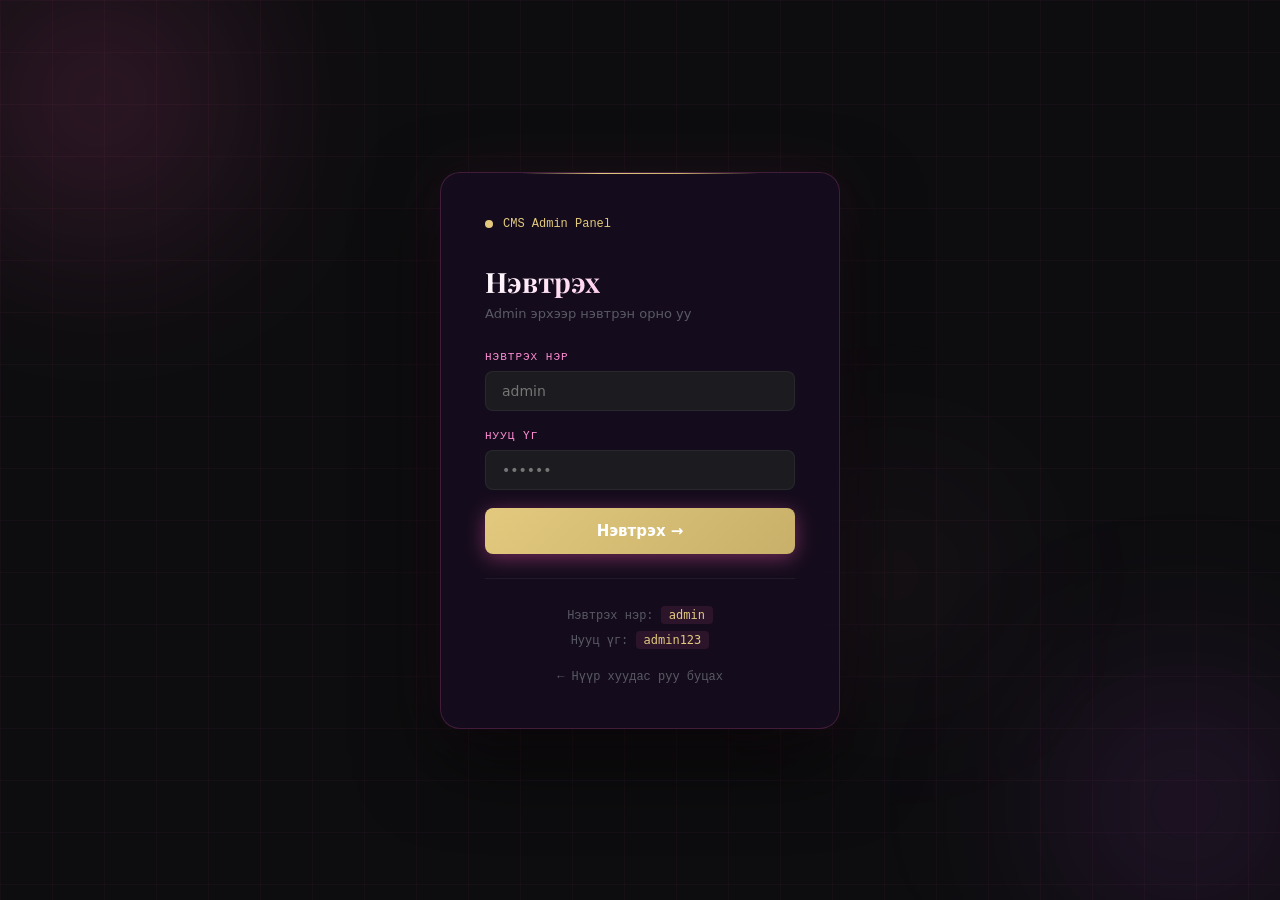
<file: login.html>
<!DOCTYPE html>
<html lang="mn">
<head>
<meta charset="UTF-8">
<meta name="viewport" content="width=device-width, initial-scale=1.0">
<title>Нэвтрэх — CMS Admin</title>
<link rel="stylesheet" href="shared.css">
<style>
  :root{
    --accent:#e2c97e;
    --accent2:#c8b06a;
    --bg:#0d0d0f;
    --bg2:#111114;
    --surface:#161619;
    --surface2:#1c1c20;
    --text:#f0eeea;
    --muted:#5a5a65;
    --muted2:#3a3a42;
    --border:rgba(255,255,255,0.06);
    --font:'Segoe UI',system-ui,sans-serif;
    --mono:'Courier New',monospace;
  }
  body {
    display: flex; align-items: center; justify-content: center;
    min-height: 100vh; background: var(--bg); overflow: hidden;
  }

  /* Animated gradient orbs */
  .orb {
    position: fixed; border-radius: 50%; filter: blur(90px);
    pointer-events: none; animation: drift 12s ease-in-out infinite alternate;
  }
  .orb-1 {
    width: 400px; height: 400px; top: -100px; left: -100px;
    background: radial-gradient(circle, rgba(255,90,180,0.25), transparent 70%);
    animation-duration: 14s;
  }
  .orb-2 {
    width: 350px; height: 350px; bottom: -80px; right: -80px;
    background: radial-gradient(circle, rgba(201,78,255,0.2), transparent 70%);
    animation-duration: 18s; animation-delay: -4s;
  }
  .orb-3 {
    width: 250px; height: 250px; top: 50%; left: 60%;
    background: radial-gradient(circle, rgba(255,141,212,0.12), transparent 70%);
    animation-duration: 10s; animation-delay: -7s;
  }
  @keyframes drift {
    0% { transform: translate(0, 0) scale(1); }
    50% { transform: translate(30px, 20px) scale(1.08); }
    100% { transform: translate(-20px, 40px) scale(.95); }
  }

  /* Grid lines */
  body::before {
    content: ''; position: fixed; inset: 0;
    background-image:
      linear-gradient(rgba(255,90,180,0.04) 1px, transparent 1px),
      linear-gradient(90deg, rgba(255,90,180,0.04) 1px, transparent 1px);
    background-size: 52px 52px;
    pointer-events: none;
  }

  .login-box {
    position: relative; width: 400px;
    background: rgba(22,13,31,0.9);
    border: 1px solid rgba(255,90,180,0.2);
    border-radius: 20px; padding: 44px;
    box-shadow: 0 32px 80px rgba(0,0,0,.6), 0 0 60px rgba(255,90,180,0.08);
    backdrop-filter: blur(20px);
    animation: popIn .5s cubic-bezier(0.34, 1.56, 0.64, 1);
  }
  @keyframes popIn {
    from { opacity: 0; transform: scale(.9) translateY(20px); }
    to { opacity: 1; transform: scale(1) translateY(0); }
  }

  /* Top glow bar */
  .login-box::before {
    content: ''; position: absolute; top: 0; left: 20%; right: 20%; height: 1px;
    background: linear-gradient(90deg, transparent, var(--accent), var(--accent2), transparent);
  }

  .login-logo {
    font-family: var(--mono); font-size: 12px; color: var(--accent);
    margin-bottom: 32px; display: flex; align-items: center; gap: 10px;
  }
  .login-logo-dot {
    width: 8px; height: 8px; background: var(--accent); border-radius: 50%;
    animation: pulseDot 1.6s infinite;
  }
  @keyframes pulseDot {
    0%,100% { box-shadow: 0 0 0 0 rgba(255,90,180,.6); }
    50% { box-shadow: 0 0 0 6px rgba(255,90,180,0); }
  }

  .login-title {
    font-family: var(--display); font-size: 28px; font-weight: 700; margin-bottom: 6px;
    background: linear-gradient(135deg, #fff, var(--accent-soft));
    -webkit-background-clip: text; -webkit-text-fill-color: transparent; background-clip: text;
  }
  .login-sub { font-size: 13px; color: var(--muted); margin-bottom: 30px; }

  .login-error {
    background: rgba(255,68,102,.1); border: 1px solid rgba(255,68,102,.3);
    border-radius: 8px; padding: 11px 16px; font-size: 13px;
    color: var(--danger); margin-bottom: 18px; display: none;
    animation: shake .3s ease;
  }
  @keyframes shake {
    0%,100% { transform: translateX(0); }
    20% { transform: translateX(-8px); }
    60% { transform: translateX(8px); }
  }

  .login-hint {
    margin-top: 20px; font-size: 12px; color: var(--muted);
    text-align: center; line-height: 2; font-family: var(--mono);
  }
  .login-hint code { color: var(--accent); background: rgba(255,90,180,0.1); padding: 2px 8px; border-radius: 4px; }

  .back-link {
    display: block; margin-top: 16px; text-align: center;
    font-size: 12px; color: var(--muted); text-decoration: none;
    transition: color .15s; font-family: var(--mono);
  }
  .back-link:hover { color: var(--accent); }

  .divider { height: 1px; background: var(--border); margin: 24px 0; }
</style>
</head>
<body>

<div class="orb orb-1"></div>
<div class="orb orb-2"></div>
<div class="orb orb-3"></div>

<div class="login-box">
  <div class="login-logo">
    <div class="login-logo-dot"></div>
    CMS Admin Panel
  </div>
  <div class="login-title">Нэвтрэх</div>
  <p class="login-sub">Admin эрхээр нэвтрэн орно уу</p>

  <div class="login-error" id="login-error">⚠ Нэвтрэх нэр эсвэл нууц үг буруу байна!</div>

  <div class="form-group">
    <label>Нэвтрэх нэр</label>
    <input type="text" id="login-user" placeholder="admin" autocomplete="username" />
  </div>
  <div class="form-group">
    <label>Нууц үг</label>
    <input type="password" id="login-pass" placeholder="••••••" autocomplete="current-password" />
  </div>

  <button class="btn btn-primary" style="width:100%;padding:14px;font-size:15px" onclick="doLogin()">
    Нэвтрэх →
  </button>

  <div class="divider"></div>

  <p class="login-hint">
    Нэвтрэх нэр: <code>admin</code><br>
    Нууц үг: <code>admin123</code>
  </p>
  <a href="index.html" class="back-link">← Нүүр хуудас руу буцах</a>
</div>

<div class="toast" id="toast"></div>
<script src="shared.js"></script>
<script>
  if (Store.isLoggedIn()) window.location.href = 'admin.html';

  document.getElementById('login-pass').addEventListener('keydown', e => {
    if (e.key === 'Enter') doLogin();
  });

  function doLogin() {
    const u = document.getElementById('login-user').value.trim();
    const p = document.getElementById('login-pass').value;
    const err = document.getElementById('login-error');

    if (u === 'admin' && p === 'admin123') {
      err.style.display = 'none';
      Store.login();
      showToast('🌸 Амжилттай нэвтэрлээ!');
      setTimeout(() => { window.location.href = 'admin.html'; }, 700);
    } else {
      err.style.display = 'block';
      void err.offsetWidth; // restart animation
      err.style.animation = 'none';
      requestAnimationFrame(() => { err.style.animation = ''; });
      document.getElementById('login-pass').value = '';
      document.getElementById('login-pass').focus();
    }
  }
</script>
</body>
</html>
</file>
<file: shared.css>
@import url('https://fonts.googleapis.com/css2?family=Playfair+Display:ital,wght@0,400;0,700;1,400&family=DM+Sans:wght@300;400;500;600&family=DM+Mono:wght@400;500&display=swap');

:root {
  --bg: #0e0812;
  --surface: #160d1f;
  --surface2: #1e1129;
  --border: #2d1a40;
  --border-glow: rgba(255, 90, 180, 0.22);
  --accent: #ff5ab4;
  --accent2: #c94eff;
  --accent-soft: #ff8dd4;
  --danger: #ff4466;
  --warn: #ffb347;
  --success: #4fffb0;
  --text: #f0e6ff;
  --muted: #7a5f9a;
  --font: 'DM Sans', sans-serif;
  --display: 'Playfair Display', serif;
  --mono: 'DM Mono', monospace;
  --glow: 0 0 24px rgba(255, 90, 180, 0.45);
  --glow-lg: 0 0 60px rgba(201, 78, 255, 0.25), 0 0 120px rgba(255, 90, 180, 0.12);
}

* { box-sizing: border-box; margin: 0; padding: 0; }
body { font-family: var(--font); background: var(--bg); color: var(--text); min-height: 100vh; }

::-webkit-scrollbar { width: 5px; }
::-webkit-scrollbar-track { background: var(--bg); }
::-webkit-scrollbar-thumb { background: var(--border); border-radius: 3px; }
::-webkit-scrollbar-thumb:hover { background: var(--accent); }

/* Buttons */
.btn {
  padding: 10px 20px; border-radius: 8px; font-size: 14px; font-weight: 600;
  cursor: pointer; border: none; font-family: var(--font);
  transition: all .2s; position: relative; overflow: hidden;
}
.btn-sm { padding: 6px 14px; font-size: 12px; }
.btn-primary {
  background: linear-gradient(135deg, var(--accent), var(--accent2));
  color: #fff; box-shadow: 0 4px 20px rgba(255,90,180,0.4);
}
.btn-primary:hover { box-shadow: 0 6px 30px rgba(255,90,180,0.6); transform: translateY(-1px); }
.btn-outline { background: transparent; border: 1px solid var(--border-glow); color: var(--accent-soft); }
.btn-outline:hover { border-color: var(--accent); background: rgba(255,90,180,0.08); }
.btn-danger { background: rgba(255,68,102,.12); border: 1px solid rgba(255,68,102,.3); color: var(--danger); }
.btn-danger:hover { background: rgba(255,68,102,.22); }
.btn-success { background: rgba(255,90,180,.12); border: 1px solid rgba(255,90,180,.3); color: var(--accent); }
.btn-success:hover { background: rgba(255,90,180,.22); }

/* Forms */
.form-group { margin-bottom: 18px; }
.form-group label {
  display: block; font-size: 11px; font-family: var(--mono);
  color: var(--accent-soft); margin-bottom: 8px; letter-spacing: 1px; text-transform: uppercase;
}
.form-group input, .form-group textarea, .form-group select {
  width: 100%; background: var(--surface2); border: 1px solid var(--border);
  border-radius: 8px; padding: 11px 16px; font-size: 14px; color: var(--text);
  font-family: var(--font); outline: none; transition: border-color .2s, box-shadow .2s;
}
.form-group input:focus, .form-group textarea:focus, .form-group select:focus {
  border-color: var(--accent); box-shadow: 0 0 0 3px rgba(255,90,180,0.15);
}
.form-group textarea { resize: vertical; min-height: 80px; }
.form-group select option { background: var(--surface2); }

/* Modal */
.modal-overlay {
  position: fixed; inset: 0; background: rgba(14,8,18,.82);
  z-index: 100; display: none; align-items: center;
  justify-content: center; backdrop-filter: blur(8px);
}
.modal-overlay.open { display: flex; animation: fadeIn .2s ease; }
@keyframes fadeIn { from { opacity: 0; } to { opacity: 1; } }
.modal {
  background: var(--surface); border: 1px solid var(--border-glow);
  border-radius: 16px; width: 480px; max-height: 90vh; overflow-y: auto;
  padding: 36px; box-shadow: var(--glow-lg); animation: slideUp .25s ease;
}
@keyframes slideUp { from { transform: translateY(24px); opacity: 0; } to { transform: translateY(0); opacity: 1; } }
.modal h2 { font-size: 20px; font-weight: 700; margin-bottom: 4px; font-family: var(--display); }
.modal p.subtitle { font-size: 13px; color: var(--muted); margin-bottom: 28px; }
.modal-actions { display: flex; gap: 10px; justify-content: flex-end; margin-top: 28px; }

/* Toast */
.toast {
  position: fixed; bottom: 28px; right: 28px; background: var(--surface2);
  border: 1px solid var(--accent); border-radius: 10px; padding: 14px 22px;
  font-size: 13px; color: var(--accent); font-family: var(--mono);
  z-index: 999; transform: translateY(80px); opacity: 0;
  transition: all .35s cubic-bezier(0.34, 1.56, 0.64, 1); box-shadow: var(--glow);
}
.toast.show { transform: translateY(0); opacity: 1; }

/* Badge */
.badge { display: inline-block; padding: 3px 10px; border-radius: 20px; font-size: 11px; font-family: var(--mono); font-weight: 600; }
.badge-news { background: rgba(201,78,255,.15); color: var(--accent2); border: 1px solid rgba(201,78,255,.3); }
.badge-project { background: rgba(255,90,180,.15); color: var(--accent); border: 1px solid rgba(255,90,180,.3); }
.badge-msg { background: rgba(79,255,176,.1); color: var(--success); border: 1px solid rgba(79,255,176,.3); }
.badge-unread {
  display: inline-flex; align-items: center; justify-content: center;
  width: 18px; height: 18px; border-radius: 50%; background: var(--accent);
  color: #fff; font-size: 10px; font-family: var(--mono); font-weight: 700;
  animation: pulseBadge 1.8s infinite;
}
@keyframes pulseBadge {
  0%,100% { box-shadow: 0 0 0 0 rgba(255,90,180,.6); }
  50% { box-shadow: 0 0 0 5px rgba(255,90,180,0); }
}

/* Table */
.table-container { background: var(--surface); border: 1px solid var(--border-glow); border-radius: 12px; overflow: hidden; }
.table-header { display: flex; align-items: center; justify-content: space-between; padding: 18px 22px; border-bottom: 1px solid var(--border); }
.table-title { font-size: 15px; font-weight: 600; }
table { width: 100%; border-collapse: collapse; }
th {
  padding: 11px 22px; font-size: 11px; font-family: var(--mono); color: var(--muted);
  text-transform: uppercase; letter-spacing: 1px; text-align: left;
  background: rgba(255,90,180,0.04); border-bottom: 1px solid var(--border);
}
td { padding: 14px 22px; font-size: 14px; border-bottom: 1px solid var(--border); transition: background .15s; }
tr:last-child td { border-bottom: none; }
tr:hover td { background: rgba(255,90,180,0.04); }
.td-actions { display: flex; gap: 8px; }

/* Misc */
.empty-state { text-align: center; padding: 56px; color: var(--muted); font-size: 14px; }
.empty-state .icon { font-size: 40px; margin-bottom: 12px; opacity: .5; }
</file>
